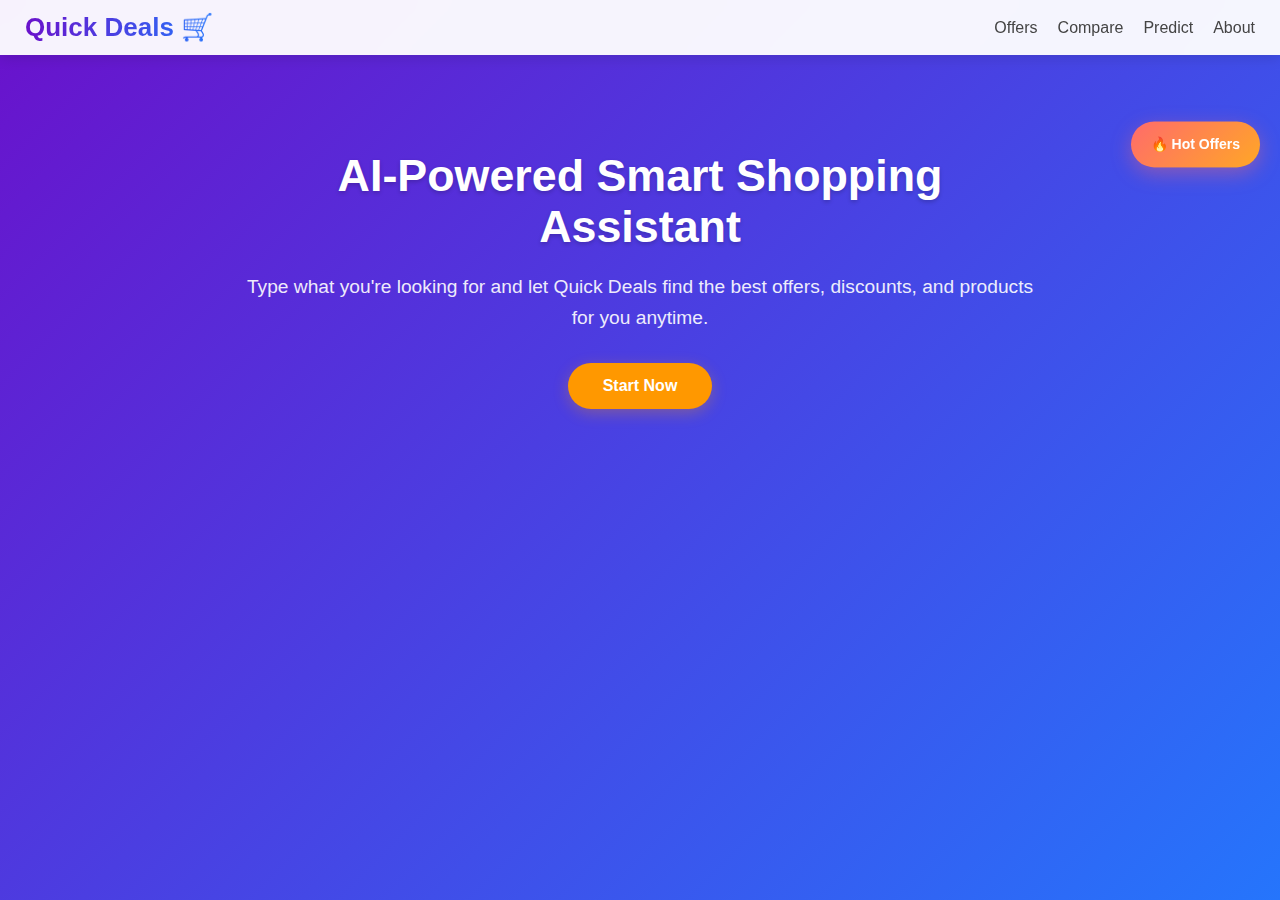
<file: templates/index.html>
<!DOCTYPE html>
<html lang="en">
<head>
<meta charset="UTF-8">
<meta name="viewport" content="width=device-width,initial-scale=1.0">
<title>Quick Deals – Smart Shopping Assistant</title>
<style>
  :root {
    --primary: #6a11cb;
    --secondary: #2575fc;
    --accent: #ff9800;
    --success: #4CAF50;
    --warning: #ff5722;
    --light-bg: #f8f9fa;
    --dark-text: #333;
    --light-text: #fff;
    --shadow: 0 4px 12px rgba(0, 0, 0, 0.1);
    --shadow-hover: 0 8px 25px rgba(0, 0, 0, 0.15);
    --transition: all 0.3s cubic-bezier(0.4, 0, 0.2, 1);
    --bounce: all 0.5s cubic-bezier(0.68, -0.55, 0.265, 1.55);
  }

  * {
    box-sizing: border-box;
  }

  body {
    background: linear-gradient(135deg, var(--primary), var(--secondary));
    font-family: 'Segoe UI', Tahoma, Geneva, Verdana, sans-serif;
    min-height: 100vh;
    margin: 0;
    display: flex;
    flex-direction: column;
    align-items: center;
    color: var(--dark-text);
    overflow-x: hidden;
  }

  .header {
    position: fixed;
    top: 0;
    left: 0;
    width: 100%;
    background: rgba(255, 255, 255, 0.95);
    backdrop-filter: blur(10px);
    padding: 12px 25px;
    display: flex;
    justify-content: space-between;
    align-items: center;
    box-shadow: var(--shadow);
    z-index: 1000;
    transition: var(--transition);
  }

  .header.small {
    padding: 8px 20px;
    box-shadow: 0 1px 4px rgba(0, 0, 0, 0.1);
  }

  .logo {
    font-size: 26px;
    font-weight: 700;
    background: linear-gradient(90deg, var(--primary), var(--secondary));
    -webkit-background-clip: text;
    background-clip: text;
    color: transparent;
    display: flex;
    align-items: center;
    gap: 8px;
    transition: var(--transition);
  }

  .header.small .logo {
    font-size: 22px;
  }

  .nav-links {
    display: flex;
    align-items: center;
  }

  .nav-links a {
    color: #444;
    text-decoration: none;
    margin-left: 20px;
    font-weight: 500;
    transition: var(--transition);
    position: relative;
    font-size: 16px;
  }

  .header.small .nav-links a {
    font-size: 14px;
    margin-left: 15px;
  }

  .nav-links a:hover {
    color: var(--primary);
  }

  .nav-links a::after {
    content: '';
    position: absolute;
    bottom: -5px;
    left: 0;
    width: 0;
    height: 2px;
    background: var(--primary);
    transition: var(--transition);
  }

  .nav-links a:hover::after {
    width: 100%;
  }

  /* Mobile Navigation */
  .mobile-nav {
    display: none;
    flex-direction: column;
    position: relative;
  }

  .hamburger {
    display: none;
    flex-direction: column;
    cursor: pointer;
    padding: 5px;
    gap: 3px;
  }

  .hamburger span {
    width: 25px;
    height: 3px;
    background: var(--primary);
    border-radius: 2px;
    transition: var(--transition);
  }

  .mobile-nav-slider {
    position: fixed;
    top: 0;
    right: -100%;
    width: 280px;
    height: 100vh;
    background: linear-gradient(135deg, #ff6b6b, #ffa726);
    box-shadow: -5px 0 25px rgba(0, 0, 0, 0.2);
    z-index: 2000;
    transition: var(--transition);
    padding: 80px 30px 30px;
    display: flex;
    flex-direction: column;
    gap: 15px;
  }

  .mobile-nav-slider.active {
    right: 0;
  }

  .mobile-nav-slider a {
    color: white;
    text-decoration: none;
    font-size: 18px;
    font-weight: 500;
    padding: 15px 20px;
    border-radius: 10px;
    transition: var(--transition);
    display: flex;
    align-items: center;
    gap: 12px;
    background: rgba(255, 255, 255, 0.1);
    backdrop-filter: blur(10px);
  }

  .mobile-nav-slider a:hover {
    background: rgba(255, 255, 255, 0.2);
    transform: translateX(-5px);
  }

  .mobile-nav-slider a i {
    font-size: 20px;
  }

  .close-slider {
    position: absolute;
    top: 20px;
    right: 20px;
    background: rgba(255, 255, 255, 0.2);
    border: none;
    color: white;
    width: 40px;
    height: 40px;
    border-radius: 50%;
    display: flex;
    align-items: center;
    justify-content: center;
    cursor: pointer;
    font-size: 20px;
    transition: var(--transition);
    z-index: 2001;
  }

  .close-slider:hover {
    background: rgba(255, 255, 255, 0.3);
    transform: rotate(90deg);
  }

  /* Offers Container - Fixed Positioning */
  .offers-container {
    position: fixed;
    top: 50%;
    right: 20px;
    transform: translateY(-50%);
    z-index: 1500;
    transition: var(--transition);
    display: flex;
    flex-direction: column;
    align-items: flex-end;
    gap: 15px;
  }

  .offers-container.hidden {
    opacity: 0;
    visibility: hidden;
    transform: translateY(-50%) translateX(20px);
  }

  .offer-trigger {
    background: linear-gradient(135deg, #ff6b6b, #ffa726);
    color: white;
    border: none;
    padding: 15px 20px;
    border-radius: 50px;
    cursor: pointer;
    font-weight: 600;
    box-shadow: 0 6px 20px rgba(255, 107, 107, 0.4);
    transition: var(--bounce);
    display: flex;
    align-items: center;
    gap: 8px;
    font-size: 14px;
    position: relative;
    z-index: 1501;
  }

  .offer-trigger:hover {
    transform: translateX(-5px) scale(1.05);
    box-shadow: 0 8px 25px rgba(255, 107, 107, 0.6);
  }

  .offer-trigger.hidden {
    opacity: 0;
    visibility: hidden;
    transform: translateX(20px);
  }

  .offers-panel {
    position: relative;
    width: 320px;
    background: rgba(255, 255, 255, 0.95);
    backdrop-filter: blur(20px);
    border-radius: 20px;
    box-shadow: 0 10px 30px rgba(0, 0, 0, 0.2);
    padding: 25px;
    opacity: 0;
    visibility: hidden;
    transform: translateX(20px);
    transition: var(--transition);
    border: 1px solid rgba(255, 255, 255, 0.3);
    margin-top: 10px;
    max-height: 70vh;
    overflow-y: auto;
    z-index: 1502;
  }

  .offers-panel.active {
    opacity: 1;
    visibility: visible;
    transform: translateX(0);
    animation: slideInOffers 0.5s ease;
  }

  @keyframes slideInOffers {
    from {
      opacity: 0;
      transform: translateX(50px);
    }

    to {
      opacity: 1;
      transform: translateX(0);
    }
  }

  .offers-header {
    display: flex;
    justify-content: space-between;
    align-items: center;
    margin-bottom: 20px;
    padding-bottom: 15px;
    border-bottom: 2px solid rgba(255, 107, 107, 0.2);
    position: relative;
    z-index: 1503;
  }

  .offers-header h3 {
    margin: 0;
    color: #ff6b6b;
    font-size: 1.4rem;
    font-weight: 700;
    background: linear-gradient(135deg, #ff6b6b, #ffa726);
    -webkit-background-clip: text;
    background-clip: text;
    color: transparent;
  }

  .close-offers {
    background: rgba(255, 255, 255, 0.95);
    border: none;
    font-size: 24px;
    color: #ff6b6b;
    cursor: pointer;
    transition: var(--transition);
    padding: 8px;
    width: 40px;
    height: 40px;
    border-radius: 50%;
    display: flex;
    align-items: center;
    justify-content: center;
    z-index: 1504;
    box-shadow: 0 2px 8px rgba(0, 0, 0, 0.15);
    position: relative;
  }

  .close-offers:hover {
    background: white;
    color: #ff0000;
    transform: rotate(90deg) scale(1.1);
    box-shadow: 0 4px 12px rgba(0, 0, 0, 0.2);
  }

  .offer-item {
    background: white;
    padding: 15px;
    border-radius: 12px;
    margin-bottom: 15px;
    box-shadow: 0 3px 10px rgba(0, 0, 0, 0.08);
    transition: var(--transition);
    border-left: 4px solid #ffa726;
    position: relative;
    overflow: hidden;
  }

  .offer-item::before {
    content: '';
    position: absolute;
    top: 0;
    left: -100%;
    width: 100%;
    height: 100%;
    background: linear-gradient(90deg, transparent, rgba(255, 167, 38, 0.1), transparent);
    transition: var(--transition);
  }

  .offer-item:hover::before {
    left: 100%;
  }

  .offer-item:hover {
    transform: translateY(-3px);
    box-shadow: 0 5px 15px rgba(0, 0, 0, 0.12);
  }

  .offer-item h4 {
    margin: 0 0 8px 0;
    color: var(--dark-text);
    font-size: 1.1rem;
    font-weight: 600;
  }

  .offer-item p {
    margin: 0;
    color: #666;
    font-size: 0.9rem;
    line-height: 1.4;
  }

  .offer-badge {
    background: linear-gradient(135deg, #ff6b6b, #ffa726);
    color: white;
    padding: 3px 8px;
    border-radius: 12px;
    font-size: 0.7rem;
    font-weight: 600;
    margin-left: 8px;
  }

  /* Intro Section */
  .intro {
    text-align: center;
    color: var(--light-text);
    margin: 120px 20px 40px;
    animation: fadeIn 1.2s ease-in-out;
    max-width: 800px;
    transition: var(--transition);
  }

  .intro.hidden {
    opacity: 0;
    transform: translateY(-20px);
    display: none;
  }

  .intro h1 {
    font-size: 2.8rem;
    margin-bottom: 20px;
    text-shadow: 0 2px 4px rgba(0, 0, 0, 0.2);
  }

  .intro p {
    font-size: 1.2rem;
    line-height: 1.6;
    margin-bottom: 30px;
    opacity: 0.9;
  }

  @keyframes fadeIn {
    from {
      opacity: 0;
      transform: translateY(-20px);
    }

    to {
      opacity: 1;
      transform: translateY(0);
    }
  }

  .cta-button {
    background: var(--accent);
    border: none;
    color: var(--light-text);
    padding: 14px 35px;
    border-radius: 30px;
    font-size: 16px;
    font-weight: 600;
    cursor: pointer;
    transition: var(--transition);
    box-shadow: 0 4px 15px rgba(255, 152, 0, 0.3);
    display: inline-flex;
    align-items: center;
    gap: 8px;
  }

  .cta-button:hover {
    background: #f57c00;
    transform: translateY(-3px);
    box-shadow: 0 6px 20px rgba(255, 152, 0, 0.4);
  }

  /* Chat Wrapper */
  .chat-wrapper {
    width: 100%;
    height: 100vh;
    background: linear-gradient(135deg, #667eea 0%, #764ba2 100%);
    padding: 80px 20px 20px;
    display: none;
    flex-direction: column;
    position: fixed;
    top: 0;
    left: 0;
    z-index: 999;
    animation: slideUpFull 0.8s ease;
  }

  @keyframes slideUpFull {
    from {
      opacity: 0;
      transform: translateY(100px);
    }

    to {
      opacity: 1;
      transform: translateY(0);
    }
  }

  .chat-container {
    max-width: 1400px;
    width: 100%;
    height: 100%;
    /* Fix: Was 120%, made it 100% to fit wrapper */
    margin: 0 auto;
    display: flex;
    flex-direction: column;
    background: white;
    border-radius: 20px;
    box-shadow: var(--shadow);
    overflow: hidden;
  }

  .chat-header {
    background: linear-gradient(135deg, var(--primary), var(--secondary));
    color: white;
    padding: 20px 30px;
    text-align: center;
  }

  .chat-header h2 {
    margin: 0;
    font-size: 1.5rem;
    font-weight: 600;
  }

  .chat-main {
    flex: 1;
    display: flex;
    overflow: hidden;
    max-width: 100%;
  }

  .chat-box {
    flex: 1;
    overflow-y: auto;
    padding: 25px;
    display: flex;
    flex-direction: column;
    background: #f8f9fa;
  }

  .bot-message,
  .user-message {
    border-radius: 18px;
    padding: 15px 20px;
    margin: 10px 0;
    max-width: 70%;
    line-height: 1.5;
    animation: fadeIn 0.5s ease;
    position: relative;
    font-size: 16px;
  }

  .bot-message {
    background: white;
    align-self: flex-start;
    border-bottom-left-radius: 5px;
    box-shadow: 0 2px 8px rgba(0, 0, 0, 0.1);
    border-left: 4px solid var(--primary);
  }

  .user-message {
    background: var(--primary);
    color: var(--light-text);
    align-self: flex-end;
    border-bottom-right-radius: 5px;
    box-shadow: 0 2px 8px rgba(106, 17, 203, 0.3);
  }

  /* Enhanced Products Container with Slide Comparison */
  .products-container {
    display: flex;
    flex-wrap: wrap;
    gap: 20px;
    margin: 20px 0;
    padding: 10px;
    position: relative;
  }

  .product-card {
    flex: 1 1 calc(33.33% - 20px);
    background: white;
    padding: 20px;
    border-radius: 15px;
    box-shadow: 0 4px 12px rgba(0, 0, 0, 0.1);
    transition: var(--transition);
    border: 1px solid #eee;
    min-width: 250px;
    position: relative;
    overflow: hidden;
    opacity: 0;
    transform: translateY(20px);
    animation: slideUpProduct 0.6s ease forwards;
  }

  .product-card:nth-child(1) {
    animation-delay: 0.1s;
  }

  .product-card:nth-child(2) {
    animation-delay: 0.2s;
  }

  .product-card:nth-child(3) {
    animation-delay: 0.3s;
  }

  @keyframes slideUpProduct {
    to {
      opacity: 1;
      transform: translateY(0);
    }
  }

  .product-card::before {
    content: '';
    position: absolute;
    top: 0;
    left: -100%;
    width: 100%;
    height: 100%;
    background: linear-gradient(90deg, transparent, rgba(106, 17, 203, 0.05), transparent);
    transition: var(--transition);
  }

  .product-card:hover::before {
    left: 100%;
  }

  .product-card:hover {
    transform: translateY(-5px);
    box-shadow: 0 8px 20px rgba(0, 0, 0, 0.15);
  }

  .product-card strong {
    color: var(--primary);
    font-size: 1.1rem;
    display: block;
    margin-bottom: 10px;
  }

  .product-feature {
    display: flex;
    justify-content: space-between;
    margin: 8px 0;
    padding: 5px 0;
    border-bottom: 1px solid #f0f0f0;
  }

  .feature-name {
    color: #666;
    font-size: 0.9rem;
  }

  .feature-value {
    color: var(--dark-text);
    font-weight: 600;
    font-size: 0.9rem;
  }

  /* Indian Rupee Price Styling */
  .price-inr {
    color: #2e7d32;
    font-weight: 700;
    font-size: 0.95rem;
  }

  .price-inr::before {
    content: "₹";
    margin-right: 2px;
  }

  .product-score {
    background: linear-gradient(135deg, var(--primary), var(--secondary));
    color: white;
    padding: 8px 12px;
    border-radius: 20px;
    font-size: 0.8rem;
    font-weight: 600;
    text-align: center;
    margin-top: 10px;
  }

  .predict-btn {
    display: block;
    margin: 25px auto 10px auto;
    background: var(--secondary);
    color: var(--light-text);
    border: none;
    padding: 14px 35px;
    border-radius: 25px;
    font-weight: 600;
    cursor: pointer;
    transition: var(--transition);
    box-shadow: 0 4px 15px rgba(37, 117, 252, 0.3);
    display: flex;
    align-items: center;
    gap: 10px;
    font-size: 16px;
  }

  .predict-btn:hover {
    background: var(--primary);
    transform: translateY(-2px);
    box-shadow: 0 6px 20px rgba(37, 117, 252, 0.4);
  }


  /* ---
  --- THIS IS THE UPDATED CHAT FORM SECTION ---
  --- Height has been reduced ---
  */

  .chat-form {
    display: flex;
    padding: 12px 15px;
    /* Reduced padding */
    background: white;
    border-top: 1px solid #eee;
    gap: 10px;
    /* Reduced gap */
    align-items: center;
    position: relative;
  }

  /* This container is needed for the label/icon positioning */
  .input-container {
    position: relative;
    flex: 1;
    display: flex;
  }

  #user-input {
    width: 100%;
    padding: 12px 50px 12px 25px;
    /* Reduced padding */
    border: 2px solid #e0e0e0;
    border-radius: 30px;
    /* Reduced radius */
    font-size: 15px;
    /* Reduced font size */
    transition: var(--bounce);
    background: linear-gradient(135deg, #f8f9fa, #ffffff);
    box-shadow:
      inset 0 2px 4px rgba(0, 0, 0, 0.05),
      0 2px 8px rgba(0, 0, 0, 0.05);
    outline: none;
    font-family: 'Segoe UI', Tahoma, Geneva, Verdana, sans-serif;
  }

  #user-input:focus {
    border-color: var(--primary);
    background: linear-gradient(135deg, #ffffff, #f8f9fa);
    box-shadow:
      inset 0 2px 8px rgba(106, 17, 203, 0.1),
      0 4px 20px rgba(106, 17, 203, 0.15);
    transform: translateY(-2px);
    padding-left: 30px;
  }

  #user-input::placeholder {
    color: #9e9e9e;
    transition: var(--transition);
  }

  #user-input:focus::placeholder {
    color: #bdbdbd;
    transform: translateX(5px);
  }

  .input-icon {
    position: absolute;
    right: 20px;
    top: 50%;
    transform: translateY(-50%);
    color: #9e9e9e;
    transition: var(--transition);
    pointer-events: none;
  }

  #user-input:focus~.input-icon {
    color: var(--primary);
    transform: translateY(-50%) scale(1.1);
  }

  .input-label {
    position: absolute;
    left: 25px;
    top: 50%;
    transform: translateY(-50%);
    color: #9e9e9e;
    font-size: 15px;
    /* Reduced font size */
    pointer-events: none;
    transition: var(--bounce);
    background: white;
    padding: 0 8px;
  }

  #user-input:focus~.input-label,
  #user-input:not(:placeholder-shown)~.input-label {
    top: 0;
    font-size: 12px;
    color: var(--primary);
    font-weight: 600;
    transform: translateY(-50%);
  }

  .send-button {
    background: linear-gradient(135deg, var(--secondary), var(--primary));
    color: var(--light-text);
    border: none;
    padding: 12px 22px;
    /* Reduced padding */
    border-radius: 30px;
    /* Reduced radius */
    font-weight: 600;
    cursor: pointer;
    transition: var(--bounce);
    display: flex;
    align-items: center;
    gap: 8px;
    font-size: 15px;
    /* Reduced font size */
    box-shadow:
      0 4px 15px rgba(37, 117, 252, 0.3),
      inset 0 1px 0 rgba(255, 255, 255, 0.2);
    position: relative;
    overflow: hidden;
  }

  .send-button::before {
    content: '';
    position: absolute;
    top: 0;
    left: -100%;
    width: 100%;
    height: 100%;
    background: linear-gradient(90deg, transparent, rgba(255, 255, 255, 0.2), transparent);
    transition: var(--transition);
  }

  .send-button:hover::before {
    left: 100%;
  }

  .send-button:hover {
    transform: translateY(-3px) scale(1.05);
    box-shadow:
      0 8px 25px rgba(37, 117, 252, 0.4),
      inset 0 1px 0 rgba(255, 255, 255, 0.2);
  }

  .send-button:active {
    transform: translateY(-1px) scale(1.02);
    transition: all 0.1s ease;
  }

  .send-button .send-text {
    display: block;
    transition: var(--transition);
  }

  .send-button .send-icon {
    font-size: 1.3rem;
    display: block;
    transition: var(--transition);
  }

  .send-button:hover .send-icon {
    transform: translateX(3px) scale(1.1);
  }

  .send-button:disabled {
    opacity: 0.6;
    transform: none;
    cursor: not-allowed;
    box-shadow: 0 2px 8px rgba(0, 0, 0, 0.1);
  }

  .send-button:disabled:hover {
    transform: none;
    box-shadow: 0 2px 8px rgba(0, 0, 0, 0.1);
  }

  /* Loading animation */
  .send-button.loading {
    pointer-events: none;
  }

  .send-button.loading .send-text {
    opacity: 0;
  }

  .send-button.loading::after {
    content: '';
    position: absolute;
    width: 20px;
    height: 20px;
    border: 2px solid transparent;
    border-top: 2px solid white;
    border-radius: 50%;
    animation: spin 1s linear infinite;
  }

  @keyframes spin {
    0% {
      transform: rotate(0deg);
    }

    100% {
      transform: rotate(360deg);
    }
  }

  /* Micro-interactions */
  @keyframes pulse {
    0% {
      box-shadow: 0 0 0 0 rgba(37, 117, 252, 0.4);
    }

    70% {
      box-shadow: 0 0 0 10px rgba(37, 117, 252, 0);
    }

    100% {
      box-shadow: 0 0 0 0 rgba(37, 117, 252, 0);
    }
  }

  .send-button.pulse {
    animation: pulse 2s infinite;
  }

  .send-button.success {
    background: linear-gradient(135deg, var(--success), #45a049);
    box-shadow: 0 4px 15px rgba(76, 175, 80, 0.3);
  }

  .send-button.success .send-icon {
    transform: scale(1.2);
  }

  /* --- END OF UPDATED CHAT FORM SECTION --- */


  /* Price Prediction Button */
  .predict-button {
    display: block;
    width: 100%;
    padding: 12px;
    font-size: 1rem;
    font-weight: 600;
    color: var(--light-text);
    background: linear-gradient(135deg, var(--accent), var(--warning));
    border: none;
    border-radius: 8px;
    margin-top: 20px;
    cursor: pointer;
    transition: var(--transition);
  }

  .predict-button:hover {
    transform: translateY(-2px);
    box-shadow: var(--shadow-hover);
  }

  .predict-button:disabled {
    background: #999;
    cursor: not-allowed;
    opacity: 0.7;
  }

  .loading {
    opacity: 0.7;
    pointer-events: none;
  }

  .close-chat {
    position: absolute;
    top: 25px;
    right: 25px;
    background: rgba(255, 255, 255, 0.2);
    border: none;
    color: white;
    width: 40px;
    height: 40px;
    border-radius: 50%;
    display: flex;
    align-items: center;
    justify-content: center;
    cursor: pointer;
    transition: var(--transition);
    font-size: 20px;
    z-index: 1001;
  }

  .close-chat:hover {
    background: rgba(255, 255, 255, 0.3);
    transform: rotate(90deg);
  }

  /* Scrollbar styling */
  .chat-box::-webkit-scrollbar {
    width: 8px;
  }

  .chat-box::-webkit-scrollbar-track {
    background: #f1f1f1;
    border-radius: 10px;
  }

  .chat-box::-webkit-scrollbar-thumb {
    background: var(--primary);
    border-radius: 10px;
  }

  .chat-box::-webkit-scrollbar-thumb:hover {
    background: var(--secondary);
  }

  .offers-panel::-webkit-scrollbar {
    width: 6px;
  }

  .offers-panel::-webkit-scrollbar-track {
    background: #f1f1f1;
    border-radius: 10px;
  }

  .offers-panel::-webkit-scrollbar-thumb {
    background: var(--primary);
    border-radius: 10px;
  }

  /* Indian Currency Formatting in Offers */
  .offer-price {
    color: #2e7d32;
    font-weight: 700;
    margin-top: 5px;
  }

  .offer-price::before {
    content: "₹";
    margin-right: 2px;
  }

  /* Responsive adjustments */
  @media (max-width: 768px) {
    .nav-links {
      display: none;
    }

    .mobile-nav {
      display: flex;
    }

    .hamburger {
      display: flex;
    }

    .intro h1 {
      font-size: 2.2rem;
    }

    .intro p {
      font-size: 1rem;
    }

    .product-card {
      flex: 1 1 100%;
    }

    .header {
      padding: 10px 15px;
    }

    .chat-wrapper {
      padding: 70px 10px 10px;
    }

    .chat-container {
      border-radius: 15px;
    }

    .bot-message,
    .user-message {
      max-width: 85%;
      font-size: 14px;
      padding: 12px 16px;
    }
    
    /* Reduced height for form on mobile */
    .chat-form {
      padding: 10px 10px;
      gap: 8px;
    }

    #user-input {
      padding: 10px 45px 10px 20px; /* Reduced padding */
      font-size: 14px;
    }

    .send-button {
      padding: 10px 12px; /* Reduced padding */
      font-size: 14px;
    }
    
    .send-button .send-text {
      display: none; /* Hide text on mobile, show icon */
    }

    .input-label {
      left: 20px;
      font-size: 14px;
    }

    #user-input:focus~.input-label,
    #user-input:not(:placeholder-shown)~.input-label {
      font-size: 11px;
    }

    .offers-container {
      right: 10px;
    }

    .offers-panel {
      width: 280px;
      max-height: 60vh;
    }

    .offer-trigger {
      padding: 12px 16px;
      font-size: 12px;
    }
  }
</style>
</head>
<body>
  <!-- Offers Container -->
  <div class="offers-container" id="offersContainer">
    <button class="offer-trigger" id="offerTrigger" onclick="toggleOffers()">
      🔥 Hot Offers
    </button>
    <div class="offers-panel" id="offersPanel">
      <div class="offers-header">
        <h3>Latest Offers 🎁</h3>
        <button class="close-offers" onclick="closeOffers()">×</button>
      </div>
      <div class="offers-content">
        <div class="offer-item">
          <h4>Smartphones <span class="offer-badge">60% OFF</span></h4>
          <p>Flagship phones with massive discounts. Limited time offer!</p>
        </div>
        <div class="offer-item">
          <h4>Laptops <span class="offer-badge">45% OFF</span></h4>
          <p>Gaming & Business laptops at unbelievable prices</p>
        </div>
        <div class="offer-item">
          <h4>Headphones <span class="offer-badge">70% OFF</span></h4>
          <p>Premium audio with noise cancellation features</p>
        </div>
        <div class="offer-item">
          <h4>Electronics <span class="offer-badge">55% OFF</span></h4>
          <p>All electronic gadgets with extended warranty</p>
        </div>
      </div>
    </div>
  </div>

  <!-- Header -->
  <div class="header" id="header">
    <div class="logo">Quick Deals 🛒 </div>
    <div class="nav-links">
      <a href="#">Offers</a>
      <a href="#">Compare</a>
      <a href="#">Predict</a>
      <a href="#">About</a>
    </div>
    <div class="mobile-nav">
      <div class="hamburger" onclick="toggleMobileNav()">
        <span></span>
        <span></span>
        <span></span>
      </div>
      <div class="mobile-nav-slider" id="mobileNavSlider">
        <button class="close-slider" onclick="toggleMobileNav()">×</button>
        <a href="#"><span>🎁</span> Offers</a>
        <a href="#"><span>⚖️</span> Compare</a>
        <a href="#"><span>🔮</span> Predict</a>
        <a href="#"><span>ℹ️</span> About</a>
      </div>
    </div>
  </div>

  <!-- Intro Section -->
  <div class="intro" id="intro">
    <h1>AI-Powered Smart Shopping Assistant</h1>
    <p>Type what you're looking for and let Quick Deals find the best offers, discounts, and products for you anytime.</p>
    <button class="cta-button" onclick="showChat()">Start Now</button>
  </div>

  <!-- Chat Wrapper -->
  <div class="chat-wrapper" id="chat">
    <button class="close-chat" onclick="hideChat()">✕</button>
    <div class="chat-container">
    
      <div class="chat-main">
        <div id="chat-box" class="chat-box">
          <div class="bot-message">👋 Hi there! What product are you looking for today? Phone, Laptop or Headphones?</div>
        </div>
      </div>
      <form id="chat-form" class="chat-form">
        <div class="input-container">
          <input type="text" id="user-input" placeholder=" " autocomplete="off">
          <span class="input-label">Type your message...</span>
          <div class="input-icon">💬</div>
        </div>
        <button type="submit" class="send-button">
          <span class="send-text">Send</span>
          <span class="send-icon">🚀</span>
        </button>
      </form>
    </div>
  </div>
<script>
  // --- PART 1: UI FUNCTIONS (from your file) ---

  // Mobile Navigation
  function toggleMobileNav() {
    const slider = document.getElementById('mobileNavSlider');
    slider.classList.toggle('active');
  }

  // Offers Panel
  function toggleOffers() {
    const panel = document.getElementById('offersPanel');
    const trigger = document.getElementById('offerTrigger');

    if (panel.classList.contains('active')) {
      panel.classList.remove('active');
      trigger.classList.remove('hidden');
    } else {
      panel.classList.add('active');
      trigger.classList.add('hidden');
    }
  }

  function closeOffers() {
    const panel = document.getElementById('offersPanel');
    const trigger = document.getElementById('offerTrigger');

    panel.classList.remove('active');
    trigger.classList.remove('hidden');
  }

  // Auto-show offers on page load
  document.addEventListener('DOMContentLoaded', function() {
    // Show offers panel automatically after 2 seconds
    setTimeout(() => {
      const panel = document.getElementById('offersPanel');
      const trigger = document.getElementById('offerTrigger');

      panel.classList.add('active');
      trigger.classList.add('hidden');

      // Auto-hide after 8 seconds
      setTimeout(() => {
        panel.classList.remove('active');
        trigger.classList.remove('hidden');
      }, 8000);
    }, 2000);
  });

  // Close offers when clicking outside
  document.addEventListener('click', function(event) {
    const panel = document.getElementById('offersPanel');
    const trigger = document.getElementById('offerTrigger');
    const container = document.getElementById('offersContainer');

    // Check if the click is outside the offers container
    if (container && !container.contains(event.target)) {
      panel.classList.remove('active');
      trigger.classList.remove('hidden');
    }
  });

  // Chat Visibility Functions
  function showChat() {
    const chatWrapper = document.getElementById('chat');
    const intro = document.getElementById('intro');
    const header = document.getElementById('header');
    const offersContainer = document.getElementById('offersContainer');

    // Hide intro section with animation
    intro.classList.add('hidden');

    // Hide offers container
    offersContainer.classList.add('hidden');

    // Make header smaller
    header.classList.add('small');

    // Show full-screen chat
    chatWrapper.style.display = 'flex';

    // Focus on input field with slight delay for smooth animation
    setTimeout(() => {
      document.getElementById('user-input').focus();
    }, 500);
  }

  function hideChat() {
    const chatWrapper = document.getElementById('chat');
    const intro = document.getElementById('intro');
    const header = document.getElementById('header');
    const offersContainer = document.getElementById('offersContainer');

    // Hide chat
    chatWrapper.style.display = 'none';

    // Show intro section
    intro.classList.remove('hidden');

    // Show offers container
    offersContainer.classList.remove('hidden');

    // Restore header size
    header.classList.remove('small');

    // Scroll to top
    window.scrollTo({
      top: 0,
      behavior: 'smooth'
    });
  }

  // --- PART 2: CHATBOT LOGIC (The correct, merged version) ---

  // Get all chat elements
  const chatBox = document.getElementById('chat-box');
  const chatForm = document.getElementById('chat-form');
  const userInput = document.getElementById('user-input');
  const sendButton = document.querySelector('.send-button'); // Use querySelector for class

  /**
   * (FIXED) Helper functions to format currency
   */
  function formatINR(number) {
    // This is the clean way to format INR
    return new Intl.NumberFormat('en-IN', {
      style: 'currency',
      currency: 'INR',
      maximumFractionDigits: 0
    }).format(number);
  }

  function convertToINR(priceStr) {
    // This function just cleans the string (e.g., "₹79,999" -> 79999)
    // It does NOT multiply by 87.
    if (typeof priceStr === 'number') return priceStr;
    return Number(String(priceStr).replace(/[^\d.]/g, ''));
  }

  /**
   * Main function to handle form submission
   */
  chatForm.addEventListener('submit', async function(e) {
    e.preventDefault();
    const message = userInput.value.trim();
    if (!message) return;

    // Add user's message to chat
    addMessage('user', message);
    userInput.value = '';
    sendButton.classList.add('pulse');
    addTypingIndicator();

    try {
      // Send message to the FastAPI backend
      const response = await fetch('/chat', {
        method: 'POST',
        headers: {
          'Content-Type': 'application/json'
        },
        body: JSON.stringify({
          message: message
        })
      });

      if (!response.ok) {
        throw new Error(`HTTP error! status: ${response.status}`);
      }

      const data = await response.json();

      removeTypingIndicator();
      addMessage('bot', data.bot); // Add the bot's text response

      // Check if the server sent back product data
      if (data.products && data.products.length > 0) {
        // 1. Call the function to render the main product comparison
        renderProductComparison(data);

     
      }

    } catch (error) {
      removeTypingIndicator();
      console.error("Error fetching chat response:", error);
      addMessage('bot', '❌ Sorry, I hit an error. Please try again.');
    }
  });

  /**
   * Generic function to add a message to the chat box
   */
  function addMessage(sender, text) {
    const messageDiv = document.createElement('div');
    messageDiv.className = `${sender}-message`;
    // Basic markdown for bot messages (bold)
    if (sender === 'bot') {
      text = text.replace(/\*\*(.*?)\*\*/g, '<strong>$1</strong>');
    }
    messageDiv.innerHTML = text;
    chatBox.appendChild(messageDiv);
    chatBox.scrollTop = chatBox.scrollHeight;
  }

  /**
   * Adds the "..." typing indicator
   */
  function addTypingIndicator() {
    if (document.getElementById('typing-indicator')) return;
    const typingDiv = document.createElement('div');
    typingDiv.className = 'bot-message';
    typingDiv.id = 'typing-indicator';
    typingDiv.innerHTML = '<div class="typing-dot"></div><div class="typing-dot"></div><div class="typing-dot"></div>';
    chatBox.appendChild(typingDiv);
    chatBox.scrollTop = chatBox.scrollHeight;
  }

  /**
   * Removes the "..." typing indicator
   */
  function removeTypingIndicator() {
    const indicator = document.getElementById('typing-indicator');
    if (indicator) {
      indicator.remove();
    }
  }

  /**
   * Renders the main product image, description,
   * and side-by-side comparison cards.
   */
  function renderProductComparison(data) {
    const chatBox = document.getElementById('chat-box');

    // 1. Create the main message container
    const container = document.createElement('div');
    container.className = 'bot-message'; // Use your existing class

    // 2. Add the Product Image and Description
    let headerHtml = '';
    if (data.image) {
      headerHtml += `<img src="${data.image}" alt="Product" style="width: 100%; max-width: 200px; border-radius: 10px; margin-bottom: 15px; display: block; margin-left: auto; margin-right: auto;">`;
    }
    if (data.description) {
      headerHtml += `<p style="margin-bottom: 20px; text-align: center; line-height: 1.5;">${data.description}</p>`;
    }

    // 3. Create the HTML for each of the 3 product cards
    let productsHtml = data.products.map(p => {
      // Build the list of specifications from the 'specs' object
      let specsHtml = `
        <div class="product-feature">
          <span class="feature-name">RAM</span>
          <span class="feature-value">${p.specs.RAM || 'N/A'}</span>
        </div>
        <div class="product-feature">
          <span class="feature-name">Storage</span>
          <span class="feature-value">${p.specs.Storage || 'N/A'}</span>
        </div>
        <div class="product-feature">
          <span class="feature-name">Color</span>
          <span class="feature-value">${p.specs.Color || 'N/A'}</span>
        </div>
        <div class="product-feature">
          <span class="feature-name">Warranty</span>
          <span class="feature-value">${p.specs.Warranty || 'N/A'}</span>
        </div>
        <div class="product-feature">
          <span class="feature-name">Replaceable</span>
          <span class="feature-value">${p.specs.Replaceable || 'N/A'}</span>
        </div>
        <div class="product-feature">
          <span class="feature-name">Rating</span>
          <span class="feature-value">${p.rating} ★</span>
        </div>
        <div class="product-feature">
          <span class="feature-name">Trusted Seller</span>
          <span class="feature-value">${p.is_trusted ? '✅ Yes' : '❌ No'}</span>
        </div>
      `;

      // Assemble the final card using your .product-card class
      return `
        <div class="product-card">
          <strong>${p.platform}</strong>
          <div class="product-feature">
            <span class="feature-name">Price</span>
            <span class="feature-value price-inr">${p.price.replace(/[₹,]/g, '')}</span>
          </div>
          ${specsHtml}
          <div class="product-score">
            Our Score: ${p.score}
          </div>
        </div>
      `;
    }).join('');

    // 4. Combine all the HTML and add it to the chat box

    const productsJsonString = JSON.stringify(data.products).replace(/'/g, "\\'");
  
    container.innerHTML = `
      ${headerHtml}
      <div class="products-container">
        ${productsHtml}
      </div>
      
      <button class="predict-button" onclick='handlePricePrediction(this, ${productsJsonString})'>
        🔮 Predict Price Drop
      </button>
    `;
    chatBox.appendChild(container);
    chatBox.scrollTop = chatBox.scrollHeight;
  }

  /**
   * (FIXED) Shows the price prediction message
   */
  function showPricePrediction(products) {
    const botDiv = document.createElement("div");
    botDiv.className = "bot-message";
    botDiv.innerHTML = "Analyzing historical prices for lowest price prediction ...";
    chatBox.appendChild(botDiv);

    setTimeout(() => {
      const results = products.map(p => {
        const baseINR = convertToINR(p.price); 
        const lowestNum = (baseINR * (Math.random() * 0.15 + 0.8));
        const lowest = formatINR(lowestNum); // Uses the correct Intl.NumberFormat

        return `<li>${p.name}: expected drop to ${lowest}</li>`;
        // --- END OF BUG FIX ---

      }).join("");
      const resDiv = document.createElement("div");
      resDiv.className = "bot-message";
      resDiv.innerHTML = `📉 Predicted Lowest Prices:<ul>${results}</ul>`;
      chatBox.appendChild(resDiv);
      chatBox.scrollTop = chatBox.scrollHeight;
    }, 1500);
  }

  /**
   * Enhanced input interactions (from your file)
   */
  userInput.addEventListener('focus', function() {
    sendButton.classList.remove('pulse');
  });

  userInput.addEventListener('input', function() {
    if (this.value.trim()) {
      sendButton.classList.remove('pulse');
    } else {
      sendButton.classList.add('pulse');
    }
  });

  // Allow Enter key to submit form
  userInput.addEventListener('keypress', function(e) {
    if (e.key === 'Enter') {
      // Prevent default to avoid line break in input
      e.preventDefault(); 
      chatForm.dispatchEvent(new Event('submit'));
    }
  });
</script>
</body>
</html>
</file>
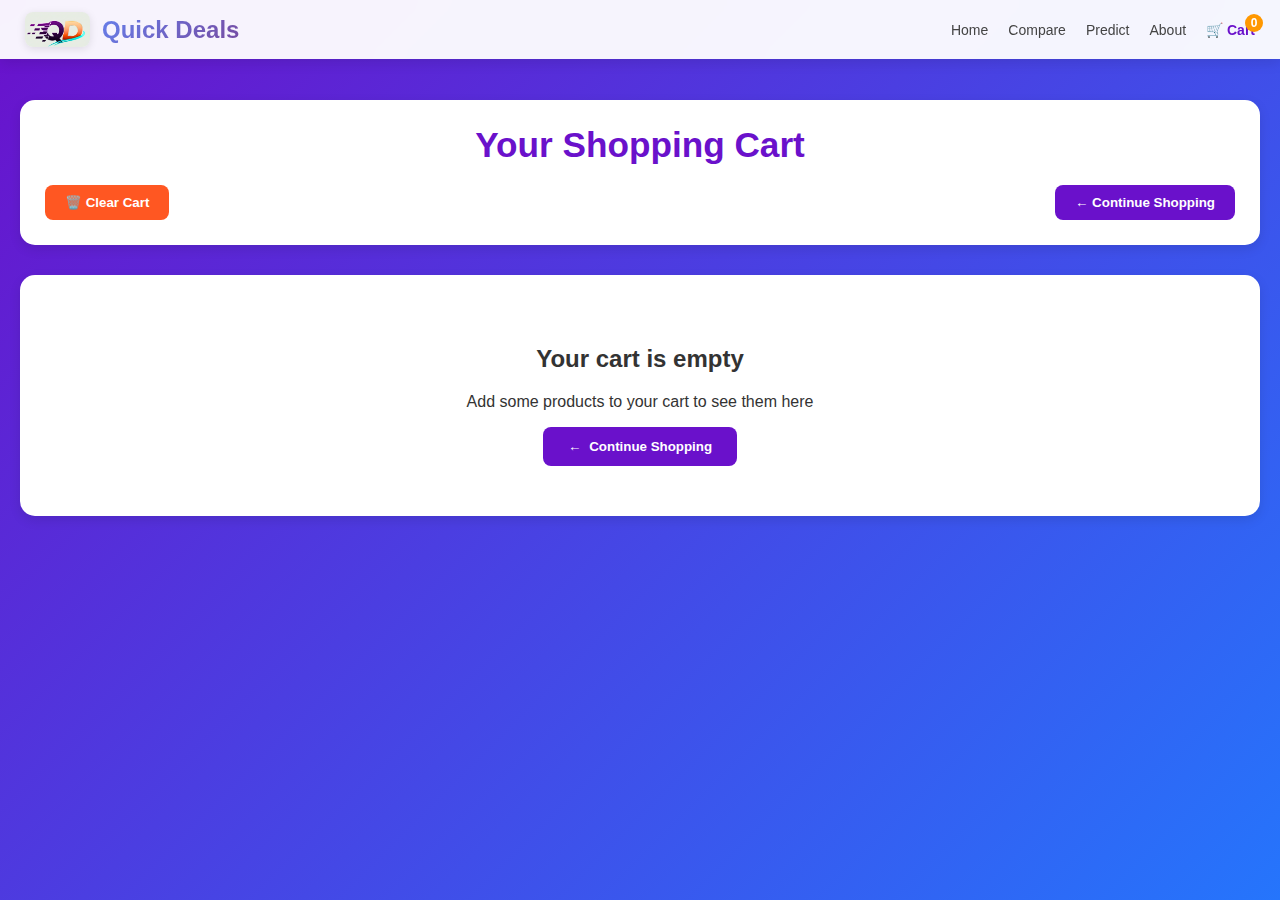
<file: templates/cart.html>
<!DOCTYPE html>
<html lang="en">
  <head>
    <!-- Favicon configuration -->
    <link rel="icon" type="image/png" href="/static/image/system_logo.png">
    <link rel="shortcut icon" type="image/png" href="/static/image/system_logo.png">
    <link rel="icon" type="image/x-icon" href="/static/image/system_logo.png">
    <link rel="apple-touch-icon" href="/static/image/system_logo.png">
    <!-- Cache busting query parameter -->
    <link rel="icon" type="image/png" href="/static/image/system_logo.png?v=2">
    <meta charset="UTF-8" />
    <meta name="viewport" content="width=device-width, initial-scale=1.0" />
    <title>Quick Deals – Shopping Cart</title>
    <style>
      :root {
        --primary: #6a11cb;
        --secondary: #2575fc;
        --accent: #ff9800;
        --success: #4caf50;
        --warning: #ff5722;
        --light-bg: #f8f9fa;
        --dark-text: #333;
        --light-text: #fff;
        --shadow: 0 4px 12px rgba(0, 0, 0, 0.1);
        --shadow-hover: 0 8px 25px rgba(0, 0, 0, 0.15);
        --transition: all 0.3s cubic-bezier(0.4, 0, 0.2, 1);
        --bounce: all 0.5s cubic-bezier(0.68, -0.55, 0.265, 1.55);
      }

      * {
        box-sizing: border-box;
      }

      body {
        background: linear-gradient(135deg, var(--primary), var(--secondary));
        font-family: "Segoe UI", Tahoma, Geneva, Verdana, sans-serif;
        min-height: 100vh;
        margin: 0;
        display: flex;
        flex-direction: column;
        align-items: center;
        color: var(--dark-text);
        overflow-x: hidden;
      }

      /* Header Styles - Same as index.html */
      .header {
        position: fixed;
        top: 0;
        left: 0;
        width: 100%;
        background: rgba(255, 255, 255, 0.95);
        backdrop-filter: blur(10px);
        padding: 12px 25px;
        display: flex;
        justify-content: space-between;
        align-items: center;
        box-shadow: var(--shadow);
        z-index: 1000;
        transition: var(--transition);
      }

  .logo {
 display: flex;
        align-items: center;
        gap: 12px;
      }

          .logo-img {
        width: 65px;
        height: 35px;
        border-radius: 8px;
        box-shadow: 0 2px 8px rgba(0,0,0,0.1);
      }

      .logo-text {
        font-size: 24px;
        font-weight: 700;
        background: linear-gradient(135deg, #667eea, #764ba2);
        -webkit-background-clip: text;
        -webkit-text-fill-color: transparent;
        background-clip: text;
      }

      .nav-links {
        display: flex;
        align-items: center;
      }

      .nav-links a {
        color: #444;
        text-decoration: none;
        margin-left: 20px;
        font-weight: 500;
        transition: var(--transition);
        position: relative;
        font-size: 14px;
        display: flex;
        align-items: center;
        gap: 5px;
      }

      .nav-links a:hover {
        color: var(--primary);
      }

      .nav-links a::after {
        content: "";
        position: absolute;
        bottom: -5px;
        left: 0;
        width: 0;
        height: 2px;
        background: var(--primary);
        transition: var(--transition);
      }

      .nav-links a:hover::after {
        width: 100%;
      }

      .cart-count {
        background: var(--accent);
        color: white;
        border-radius: 50%;
        width: 18px;
        height: 18px;
        font-size: 12px;
        display: flex;
        align-items: center;
        justify-content: center;
        position: absolute;
        top: -8px;
        right: -8px;
      }

      /* Mobile Navigation */
      .mobile-nav {
        display: none;
        flex-direction: column;
        position: relative;
      }

      .hamburger {
        display: none;
        flex-direction: column;
        cursor: pointer;
        padding: 5px;
        gap: 3px;
      }

      .hamburger span {
        width: 25px;
        height: 3px;
        background: var(--primary);
        border-radius: 2px;
        transition: var(--transition);
      }

      .mobile-nav-slider {
        position: fixed;
        top: 0;
        right: -100%;
        width: 280px;
        height: 100vh;
        background: linear-gradient(135deg, #ff6b6b, #ffa726);
        box-shadow: -5px 0 25px rgba(0, 0, 0, 0.2);
        z-index: 2000;
        transition: var(--transition);
        padding: 80px 30px 30px;
        display: flex;
        flex-direction: column;
        gap: 15px;
      }

      .mobile-nav-slider.active {
        right: 0;
      }

      .mobile-nav-slider a {
        color: white;
        text-decoration: none;
        font-size: 18px;
        font-weight: 500;
        padding: 15px 20px;
        border-radius: 10px;
        transition: var(--transition);
        display: flex;
        align-items: center;
        gap: 12px;
        background: rgba(255, 255, 255, 0.1);
        backdrop-filter: blur(10px);
      }

      .mobile-nav-slider a:hover {
        background: rgba(255, 255, 255, 0.2);
        transform: translateX(-5px);
      }

      .close-slider {
        position: absolute;
        top: 20px;
        right: 20px;
        background: rgba(255, 255, 255, 0.2);
        border: none;
        color: white;
        width: 40px;
        height: 40px;
        border-radius: 50%;
        display: flex;
        align-items: center;
        justify-content: center;
        cursor: pointer;
        font-size: 20px;
        transition: var(--transition);
      }

      /* Cart Page Styles */
      .cart-page {
        width: 100%;
        max-width: 1400px;
        margin: 100px auto 40px;
        padding: 0 20px;
      }

      .cart-header {
        background: white;
        padding: 25px;
        border-radius: 15px;
        box-shadow: var(--shadow);
        margin-bottom: 30px;
        text-align: center;
      }

      .cart-header h1 {
        margin: 0;
        color: var(--primary);
        font-size: 2.2rem;
      }

      .cart-actions {
        display: flex;
        justify-content: space-between;
        margin-top: 20px;
        gap: 15px;
      }

      .clear-cart-btn {
        background: var(--warning);
        color: white;
        border: none;
        padding: 10px 20px;
        border-radius: 8px;
        font-weight: 600;
        cursor: pointer;
        transition: var(--transition);
        display: flex;
        align-items: center;
        gap: 8px;
      }

      .clear-cart-btn:hover {
        background: #e64a19;
      }

      .back-to-shopping-btn {
        background: var(--primary);
        color: white;
        border: none;
        padding: 10px 20px;
        border-radius: 8px;
        font-weight: 600;
        cursor: pointer;
        transition: var(--transition);
        display: flex;
        align-items: center;
        gap: 8px;
      }

      .back-to-shopping-btn:hover {
        background: var(--secondary);
      }

      .cart-items {
        display: flex;
        flex-direction: column;
        gap: 20px;
      }

      .cart-item {
        background: white;
        padding: 20px;
        border-radius: 15px;
        box-shadow: var(--shadow);
        display: flex;
        align-items: center;
        gap: 20px;
        transition: var(--transition);
        position: relative;
      }

      .cart-item:hover {
        transform: translateY(-3px);
        box-shadow: var(--shadow-hover);
      }

      .cart-item-image {
        width: 120px;
        height: 120px;
        object-fit: cover;
        border-radius: 10px;
      }

      .cart-item-details {
        flex: 1;
      }

      .cart-item-details h3 {
        margin: 0 0 10px 0;
        color: var(--dark-text);
      }

      .cart-item-platform {
        color: var(--primary);
        font-weight: 600;
        margin-bottom: 10px;
      }

      .cart-item-price {
        color: var(--success);
        font-weight: 700;
        font-size: 1.2rem;
        margin: 10px 0;
      }

      .cart-item-price::before {
        content: "₹";
      }

      .cart-item-specs {
        display: grid;
        grid-template-columns: repeat(auto-fill, minmax(150px, 1fr));
        gap: 10px;
        margin: 15px 0;
      }

      .cart-item-spec {
        display: flex;
        justify-content: space-between;
        padding: 5px 0;
        border-bottom: 1px solid #f0f0f0;
      }

      .spec-name {
        color: #666;
        font-size: 0.9rem;
      }

      .spec-value {
        color: var(--dark-text);
        font-weight: 600;
        font-size: 0.9rem;
      }

      .cart-item-quantity {
        display: flex;
        align-items: center;
        gap: 10px;
        margin: 10px 0;
      }

      .quantity-btn {
        background: var(--light-bg);
        border: none;
        width: 30px;
        height: 30px;
        border-radius: 50%;
        display: flex;
        align-items: center;
        justify-content: center;
        cursor: pointer;
        transition: var(--transition);
      }

      .quantity-btn:hover {
        background: var(--primary);
        color: white;
      }

      .cart-item-actions {
        display: flex;
        gap: 10px;
        flex-direction: column;
      }

      .remove-from-cart {
        background: var(--warning);
        color: white;
        border: none;
        padding: 8px 15px;
        border-radius: 6px;
        cursor: pointer;
        transition: var(--transition);
      }

      .remove-from-cart:hover {
        background: #e64a19;
      }

      .buy-now-btn {
        background: linear-gradient(135deg, var(--primary), var(--secondary));
        color: white;
        border: none;
        padding: 10px 15px;
        border-radius: 6px;
        font-weight: 600;
        cursor: pointer;
        transition: var(--transition);
        display: flex;
        align-items: center;
        justify-content: center;
        gap: 5px;
      }

      .buy-now-btn:hover {
        transform: translateY(-2px);
        box-shadow: 0 4px 12px rgba(37, 117, 252, 0.3);
      }

      .cart-total {
        background: white;
        padding: 25px;
        border-radius: 15px;
        box-shadow: var(--shadow);
        margin-top: 30px;
        text-align: center;
      }

      .cart-total h2 {
        margin: 0 0 15px 0;
        color: var(--dark-text);
      }

      .total-amount {
        font-size: 2rem;
        font-weight: 700;
        color: var(--success);
        margin-bottom: 20px;
      }

      .total-amount::before {
        content: "₹";
      }

      .checkout-btn {
        background: var(--primary);
        color: white;
        border: none;
        padding: 15px 30px;
        border-radius: 8px;
        font-size: 1.1rem;
        font-weight: 600;
        cursor: pointer;
        transition: var(--transition);
        width: 100%;
        max-width: 300px;
      }

      .checkout-btn:hover {
        background: var(--secondary);
        transform: translateY(-3px);
        box-shadow: 0 6px 20px rgba(37, 117, 252, 0.4);
      }

      .empty-cart {
        text-align: center;
        padding: 50px 20px;
        background: white;
        border-radius: 15px;
        box-shadow: var(--shadow);
      }

      .empty-cart h2 {
        color: var(--dark-text);
        margin-bottom: 20px;
      }

      .back-to-shopping {
        background: var(--primary);
        color: white;
        border: none;
        padding: 12px 25px;
        border-radius: 8px;
        font-weight: 600;
        cursor: pointer;
        transition: var(--transition);
        display: inline-flex;
        align-items: center;
        gap: 8px;
      }

      .back-to-shopping:hover {
        background: var(--secondary);
        transform: translateY(-2px);
      }

      /* Payment Modal */
      .payment-modal {
        position: fixed;
        top: 0;
        left: 0;
        width: 100%;
        height: 100%;
        background: rgba(0, 0, 0, 0.7);
        backdrop-filter: blur(5px);
        display: none;
        justify-content: center;
        align-items: center;
        z-index: 3000;
        opacity: 0;
        transition: var(--transition);
      }

      .payment-modal.active {
        display: flex;
        opacity: 1;
      }

      .payment-container {
        background: white;
        border-radius: 20px;
        padding: 30px;
        max-width: 500px;
        width: 90%;
        max-height: 90vh;
        overflow-y: auto;
        box-shadow: 0 20px 40px rgba(0, 0, 0, 0.3);
        transform: scale(0.9);
        transition: var(--transition);
      }

      .payment-modal.active .payment-container {
        transform: scale(1);
      }

      .payment-header {
        display: flex;
        justify-content: space-between;
        align-items: center;
        margin-bottom: 25px;
        padding-bottom: 15px;
        border-bottom: 2px solid #f0f0f0;
      }

      .payment-header h2 {
        margin: 0;
        color: var(--primary);
        font-size: 1.5rem;
      }

      .close-payment {
        background: none;
        border: none;
        font-size: 24px;
        color: #666;
        cursor: pointer;
        transition: var(--transition);
        width: 40px;
        height: 40px;
        border-radius: 50%;
        display: flex;
        align-items: center;
        justify-content: center;
      }

      .close-payment:hover {
        background: #f0f0f0;
        color: var(--primary);
      }

      .payment-product-info {
        background: #f8f9fa;
        padding: 15px;
        border-radius: 10px;
        margin-bottom: 20px;
      }

      .payment-product-info h3 {
        margin: 0 0 10px 0;
        color: var(--dark-text);
      }

      .payment-form {
        display: flex;
        flex-direction: column;
        gap: 15px;
      }

      .form-group {
        display: flex;
        flex-direction: column;
        gap: 5px;
      }

      .form-group label {
        font-weight: 600;
        color: var(--dark-text);
      }

      .form-group input,
      .form-group select {
        padding: 12px 15px;
        border: 2px solid #e0e0e0;
        border-radius: 8px;
        font-size: 16px;
        transition: var(--transition);
      }

      .form-group input:focus,
      .form-group select:focus {
        border-color: var(--primary);
        outline: none;
        box-shadow: 0 0 0 3px rgba(106, 17, 203, 0.1);
      }

      .payment-methods {
        display: grid;
        grid-template-columns: repeat(2, 1fr);
        gap: 10px;
        margin: 15px 0;
      }

      .payment-method {
        border: 2px solid #e0e0e0;
        border-radius: 8px;
        padding: 15px;
        text-align: center;
        cursor: pointer;
        transition: var(--transition);
        display: flex;
        flex-direction: column;
        align-items: center;
        gap: 8px;
      }

      .payment-method:hover {
        border-color: var(--primary);
        background: #f8f9fa;
      }

      .payment-method.selected {
        border-color: var(--primary);
        background: rgba(106, 17, 203, 0.05);
      }

      .payment-method-icon {
        font-size: 24px;
      }

      .payment-method-name {
        font-weight: 600;
        color: var(--dark-text);
      }

      .pay-now-btn {
        background: linear-gradient(135deg, var(--primary), var(--secondary));
        color: white;
        border: none;
        padding: 15px;
        border-radius: 8px;
        font-size: 1.1rem;
        font-weight: 600;
        cursor: pointer;
        transition: var(--transition);
        margin-top: 10px;
        display: flex;
        align-items: center;
        justify-content: center;
        gap: 8px;
      }

      .pay-now-btn:hover {
        transform: translateY(-2px);
        box-shadow: 0 6px 20px rgba(37, 117, 252, 0.4);
      }

      /* Responsive adjustments */
      @media (max-width: 768px) {
        .nav-links {
          display: none;
        }

        .mobile-nav {
          display: flex;
        }

        .hamburger {
          display: flex;
        }

        .cart-item {
          flex-direction: column;
          text-align: center;
        }

        .cart-item-image {
          width: 100%;
          max-width: 200px;
          height: auto;
        }

        .cart-actions {
          flex-direction: column;
        }

        .cart-item-specs {
          grid-template-columns: 1fr;
        }

        .payment-methods {
          grid-template-columns: 1fr;
        }

        .payment-container {
          padding: 20px;
          margin: 20px;
        }
      }
    </style>
  </head>
  <body>
    <!-- Payment Modal -->
    <div class="payment-modal" id="paymentModal">
      <div class="payment-container">
        <div class="payment-header">
          <h2>Complete Your Purchase</h2>
          <button class="close-payment" onclick="closePaymentModal()">×</button>
        </div>

        <div class="payment-product-info" id="paymentProductInfo">
          <!-- Product info will be dynamically inserted here -->
        </div>

        <form class="payment-form" id="paymentForm">
          <div class="form-group">
            <label for="customerEmail">Email Address</label>
            <input
              type="email"
              id="customerEmail"
              placeholder="your@email.com"
              required
            />
          </div>

          <div class="form-group">
            <label for="customerPhone">Phone Number</label>
            <input
              type="tel"
              id="customerPhone"
              placeholder="+91 98765 43210"
              required
            />
          </div>

          <div class="form-group">
            <label>Select Payment Method</label>
            <div class="payment-methods">
              <div
                class="payment-method"
                data-method="gpay"
                onclick="selectPaymentMethod('gpay')"
              >
                <div class="payment-method-icon">📱</div>
                <div class="payment-method-name">Google Pay</div>
              </div>
              <div
                class="payment-method"
                data-method="credit"
                onclick="selectPaymentMethod('credit')"
              >
                <div class="payment-method-icon">💳</div>
                <div class="payment-method-name">Credit Card</div>
              </div>
              <div
                class="payment-method"
                data-method="debit"
                onclick="selectPaymentMethod('debit')"
              >
                <div class="payment-method-icon">💳</div>
                <div class="payment-method-name">Debit Card</div>
              </div>
              <div
                class="payment-method"
                data-method="paytm"
                onclick="selectPaymentMethod('paytm')"
              >
                <div class="payment-method-icon">💰</div>
                <div class="payment-method-name">Paytm</div>
              </div>
            </div>
          </div>

          <div id="cardDetails" class="form-group" style="display: none">
            <label for="cardNumber">Card Number</label>
            <input
              type="text"
              id="cardNumber"
              placeholder="1234 5678 9012 3456"
            />

            <div style="display: flex; gap: 10px; margin-top: 10px">
              <div style="flex: 1">
                <label for="expiryDate">Expiry Date</label>
                <input type="text" id="expiryDate" placeholder="MM/YY" />
              </div>
              <div style="flex: 1">
                <label for="cvv">CVV</label>
                <input type="text" id="cvv" placeholder="123" />
              </div>
            </div>
          </div>

          <button type="button" class="pay-now-btn" onclick="processPayment()">
            💳 Pay Now
          </button>
        </form>
      </div>
    </div>

    <!-- Header -->
    <div class="header">
            <div class="logo">
        <img src="/static/image/system_logo.png" alt="Quick Deals Logo" class="logo-img">
        <span class="logo-text">Quick Deals</span>
      </div>
      <div class="nav-links">
        <a href="/">Home</a>
        <a href="/compare.html">Compare</a>
        <a href="/predict.html">Predict</a>
        <a href="#">About</a>
        <a href="/cart.html" style="color: var(--primary); font-weight: 700;">
          🛒 Cart
          <span class="cart-count" id="cartCount">0</span>
        </a>
      </div>
      <div class="mobile-nav">
        <div class="hamburger" onclick="toggleMobileNav()">
          <span></span>
          <span></span>
          <span></span>
        </div>
        <div class="mobile-nav-slider" id="mobileNavSlider">
          <button class="close-slider" onclick="toggleMobileNav()">×</button>
          <a href="/"><span>🏠</span> Home</a>
          <a href="/compare.html"><span>⚡</span> Compare</a>
          <a href="/predict.html"><span>🔮</span> Predict</a>
          <a href="#"><span>ℹ️</span> About</a>
          <a href="/cart.html" style="background: rgba(255,255,255,0.3);">
            <span>🛒</span> Cart
            <span class="cart-count" id="mobileCartCount">0</span>
          </a>
        </div>
      </div>
    </div>

    <!-- Cart Page Content -->
    <div class="cart-page">
      <div class="cart-header">
        <h1>Your Shopping Cart</h1>
        <div class="cart-actions">
          <button class="clear-cart-btn" onclick="clearCart()">
            🗑️ Clear Cart
          </button>
          <button class="back-to-shopping-btn" onclick="goBackToShopping()">
            ← Continue Shopping
          </button>
        </div>
      </div>
      <div class="cart-items" id="cartItems">
        <!-- Cart items will be dynamically inserted here -->
      </div>
      <div class="cart-total" id="cartTotal">
        <h2>Total Amount</h2>
        <div class="total-amount" id="totalAmount">0</div>
        <button class="checkout-btn" onclick="checkoutAll()">
          Proceed to Checkout All
        </button>
      </div>
      <div class="empty-cart" id="emptyCart">
        <h2>Your cart is empty</h2>
        <p>Add some products to your cart to see them here</p>
        <button class="back-to-shopping" onclick="goBackToShopping()">
          <span>←</span> Continue Shopping
        </button>
      </div>
    </div>

    <script>
      // Cart functionality
      let cart = JSON.parse(localStorage.getItem("quickDealsCart")) || [];
      let selectedPaymentMethod = "";

      // Initialize cart on page load
      document.addEventListener("DOMContentLoaded", function () {
        updateCartCount();
        renderCartItems();
      });

      // Function to update cart count in UI
      function updateCartCount() {
        const cartCount = document.getElementById("cartCount");
        const mobileCartCount = document.getElementById("mobileCartCount");

        if (cartCount) cartCount.textContent = cart.length;
        if (mobileCartCount) mobileCartCount.textContent = cart.length;
      }

      // Function to convert score to text rating
      function getScoreRating(score) {
        if (score >= 8.5) return { text: "Best", class: "score-best" };
        if (score >= 7) return { text: "Good", class: "score-good" };
        return { text: "Average", class: "score-average" };
      }

      // Function to convert price string to number
      function convertToINR(priceStr) {
        if (typeof priceStr === "number") return priceStr;
        return Number(String(priceStr).replace(/[^\d.]/g, ""));
      }

      // Function to render cart items
      function renderCartItems() {
        const cartItems = document.getElementById("cartItems");
        const emptyCart = document.getElementById("emptyCart");
        const cartTotal = document.getElementById("cartTotal");
        const totalAmount = document.getElementById("totalAmount");

        if (cart.length === 0) {
          emptyCart.style.display = "block";
          cartTotal.style.display = "none";
          cartItems.innerHTML = "";
          return;
        }

        emptyCart.style.display = "none";
        cartTotal.style.display = "block";

        let total = 0;
        let itemsHTML = "";

        cart.forEach((item, index) => {
          const price = convertToINR(item.price);
          total += price * item.quantity;
          const scoreRating = getScoreRating(item.score);

          // Use stored image or fallback to placeholder
          const productImage =
            item.image ||
            item.base_image_url ||
            "https://via.placeholder.com/120";

          itemsHTML += `
            <div class="cart-item">
              <img src="${productImage}" alt="${
            item.name
          }" class="cart-item-image" onerror="this.src='https://via.placeholder.com/120'">
              <div class="cart-item-details">
                <h3>${item.name}</h3>
                <div class="cart-item-platform">${item.platform}</div>
                <div class="cart-item-price">${price}</div>
                
                <div class="cart-item-specs">
                  <div class="cart-item-spec">
                    <span class="spec-name">RAM:</span>
                    <span class="spec-value">${item.specs?.RAM || "N/A"}</span>
                  </div>
                  <div class="cart-item-spec">
                    <span class="spec-name">Storage:</span>
                    <span class="spec-value">${
                      item.specs?.Storage || "N/A"
                    }</span>
                  </div>
                  <div class="cart-item-spec">
                    <span class="spec-name">Color:</span>
                    <span class="spec-value">${
                      item.specs?.Color || "N/A"
                    }</span>
                  </div>
                  <div class="cart-item-spec">
                    <span class="spec-name">Warranty:</span>
                    <span class="spec-value">${
                      item.specs?.Warranty || "N/A"
                    }</span>
                  </div>
                  <div class="cart-item-spec">
                    <span class="spec-name">Rating:</span>
                    <span class="spec-value">${item.rating} ★</span>
                  </div>
                  <div class="cart-item-spec">
                    <span class="spec-name">Our Score:</span>
                    <span class="spec-value ${scoreRating.class}">${
            scoreRating.text
          }</span>
                  </div>
                </div>
                
                <div class="cart-item-quantity">
                  <span>Quantity:</span>
                  <button class="quantity-btn" onclick="updateQuantity(${index}, -1)">-</button>
                  <span>${item.quantity}</span>
                  <button class="quantity-btn" onclick="updateQuantity(${index}, 1)">+</button>
                </div>
              </div>
              <div class="cart-item-actions">
                <button class="buy-now-btn" onclick="buyNow(${index})">
                  ⚡ Buy Now
                </button>
                <button class="remove-from-cart" onclick="removeFromCart(${index})">Remove</button>
              </div>
            </div>
          `;
        });

        cartItems.innerHTML = itemsHTML;
        totalAmount.textContent = total.toLocaleString();
      }

      // Function to remove product from cart
      function removeFromCart(index) {
        cart.splice(index, 1);
        localStorage.setItem("quickDealsCart", JSON.stringify(cart));
        updateCartCount();
        renderCartItems();
      }

      // Function to update product quantity
      function updateQuantity(index, change) {
        const newQuantity = cart[index].quantity + change;
        if (newQuantity > 0) {
          cart[index].quantity = newQuantity;
          localStorage.setItem("quickDealsCart", JSON.stringify(cart));
          updateCartCount();
          renderCartItems();
        }
      }

      // Function to clear entire cart
      function clearCart() {
        if (cart.length === 0) return;

        if (confirm("Are you sure you want to clear your cart?")) {
          cart = [];
          localStorage.setItem("quickDealsCart", JSON.stringify(cart));
          updateCartCount();
          renderCartItems();
        }
      }

      // Function to go back to shopping
      function goBackToShopping() {
        window.location.href = "/";
      }

      // Function to show payment modal for individual product
      function buyNow(productIndex) {
        const product = cart[productIndex];
        showPaymentModal(product, productIndex);
      }

      // Function to checkout all items
      function checkoutAll() {
        if (cart.length === 0) return;

        // Create a combined product for checkout
        const combinedProduct = {
          name: "Multiple Items",
          platform: "Quick Deals",
          price: cart.reduce(
            (total, item) => total + convertToINR(item.price) * item.quantity,
            0
          ),
          quantity: cart.reduce((total, item) => total + item.quantity, 0),
          items: cart,
        };

        showPaymentModal(combinedProduct, "all");
      }

      // Function to show payment modal
      function showPaymentModal(product, productIndex) {
        const modal = document.getElementById("paymentModal");
        const productInfo = document.getElementById("paymentProductInfo");

        // Set product info
        if (productIndex === "all") {
          productInfo.innerHTML = `
            <h3>Complete Purchase</h3>
            <p>Total Items: ${product.quantity}</p>
            <p>Total Amount: ₹${product.price.toLocaleString()}</p>
            <p>Items: ${product.items
              .map((item) => `${item.name} (${item.platform})`)
              .join(", ")}</p>
          `;
        } else {
          productInfo.innerHTML = `
            <h3>${product.name}</h3>
            <p>Platform: ${product.platform}</p>
            <p>Price: ₹${convertToINR(product.price).toLocaleString()}</p>
            <p>Quantity: ${product.quantity}</p>
          `;
        }

        // Reset form
        document.getElementById("paymentForm").reset();
        document.getElementById("cardDetails").style.display = "none";
        selectedPaymentMethod = "";

        // Remove selected class from all payment methods
        document.querySelectorAll(".payment-method").forEach((method) => {
          method.classList.remove("selected");
        });

        // Show modal
        modal.classList.add("active");
      }

      // Function to close payment modal
      function closePaymentModal() {
        const modal = document.getElementById("paymentModal");
        modal.classList.remove("active");
      }

      // Function to select payment method
      function selectPaymentMethod(method) {
        selectedPaymentMethod = method;

        // Update UI
        document.querySelectorAll(".payment-method").forEach((m) => {
          m.classList.remove("selected");
        });
        document
          .querySelector(`.payment-method[data-method="${method}"]`)
          .classList.add("selected");

        // Show/hide card details
        const cardDetails = document.getElementById("cardDetails");
        if (method === "credit" || method === "debit") {
          cardDetails.style.display = "block";
        } else {
          cardDetails.style.display = "none";
        }
      }

      // Function to process payment
      function processPayment() {
        const email = document.getElementById("customerEmail").value;
        const phone = document.getElementById("customerPhone").value;

        if (!email || !phone) {
          alert("Please fill in all required fields");
          return;
        }

        if (!selectedPaymentMethod) {
          alert("Please select a payment method");
          return;
        }

        if (
          (selectedPaymentMethod === "credit" ||
            selectedPaymentMethod === "debit") &&
          (!document.getElementById("cardNumber").value ||
            !document.getElementById("expiryDate").value ||
            !document.getElementById("cvv").value)
        ) {
          alert("Please fill in all card details");
          return;
        }

        // Simulate payment processing
        alert(
          `Payment processed successfully!\n\nEmail: ${email}\nPhone: ${phone}\nPayment Method: ${selectedPaymentMethod}\n\nThank you for your purchase!`
        );

        // Close modal
        closePaymentModal();

        // Clear cart if it was a full checkout
        if (
          document
            .getElementById("paymentProductInfo")
            .textContent.includes("Multiple Items")
        ) {
          cart = [];
          localStorage.setItem("quickDealsCart", JSON.stringify(cart));
          updateCartCount();
          renderCartItems();
        }
      }

      // Mobile Navigation
      function toggleMobileNav() {
        const slider = document.getElementById("mobileNavSlider");
        slider.classList.toggle("active");
      }
    </script>
  </body>
</html>
</file>
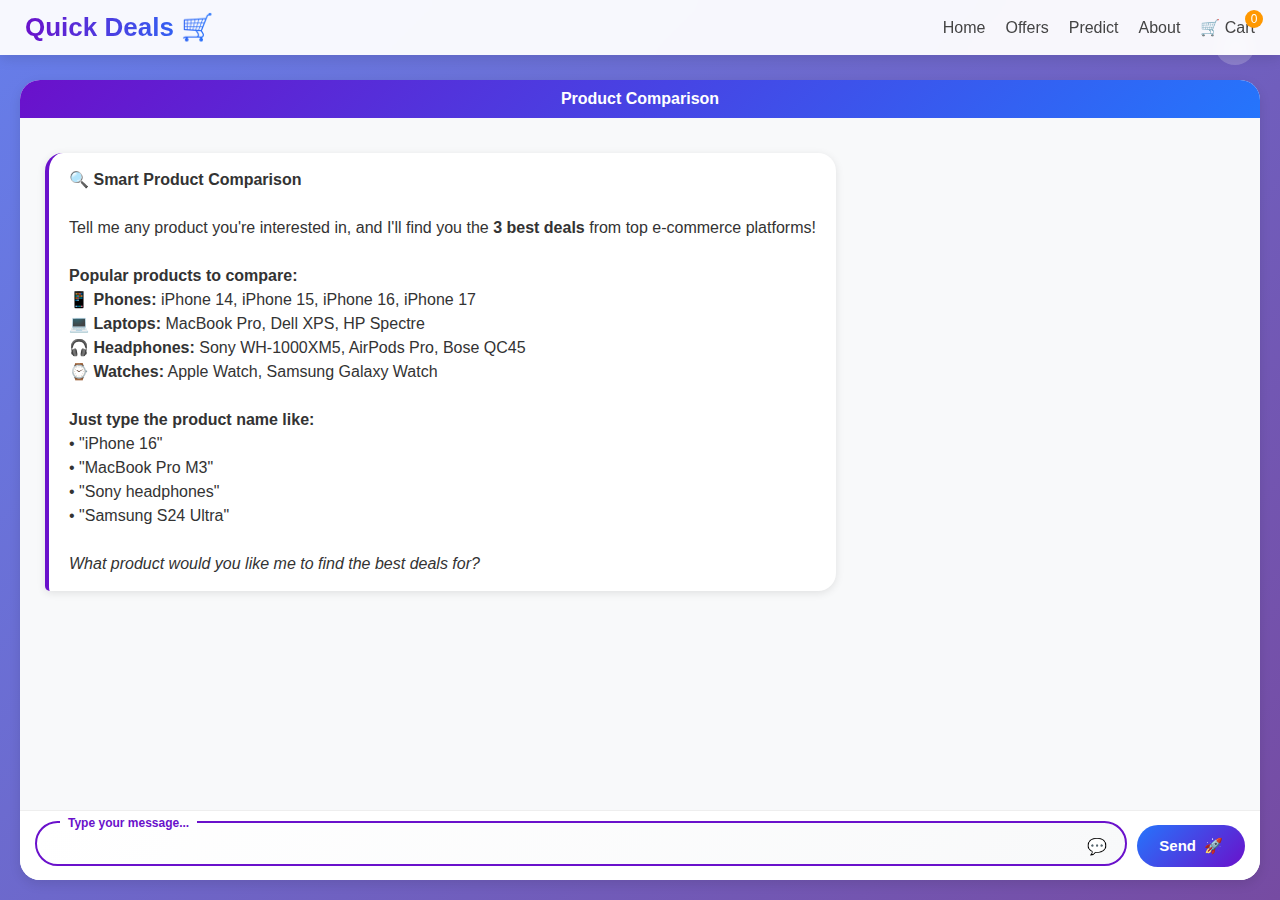
<file: templates/compare.html>
<!DOCTYPE html>
<html lang="en">
  <head>
    <meta charset="UTF-8" />
    <meta name="viewport" content="width=device-width, initial-scale=1.0" />
    <title>Quick Deals – Product Comparison</title>
    <style>
      :root {
        --primary: #6a11cb;
        --secondary: #2575fc;
        --accent: #ff9800;
        --success: #4caf50;
        --warning: #ff5722;
        --light-bg: #f8f9fa;
        --dark-text: #333;
        --light-text: #fff;
        --shadow: 0 4px 12px rgba(0, 0, 0, 0.1);
        --shadow-hover: 0 8px 25px rgba(0, 0, 0, 0.15);
        --transition: all 0.3s cubic-bezier(0.4, 0, 0.2, 1);
        --bounce: all 0.5s cubic-bezier(0.68, -0.55, 0.265, 1.55);
      }

      * {
        box-sizing: border-box;
      }

      body {
        background: linear-gradient(135deg, var(--primary), var(--secondary));
        font-family: "Segoe UI", Tahoma, Geneva, Verdana, sans-serif;
        min-height: 100vh;
        margin: 0;
        display: flex;
        flex-direction: column;
        align-items: center;
        color: var(--dark-text);
        overflow-x: hidden;
      }

      /* Header Styles */
      .header {
        position: fixed;
        top: 0;
        left: 0;
        width: 100%;
        background: rgba(255, 255, 255, 0.95);
        backdrop-filter: blur(10px);
        padding: 12px 25px;
        display: flex;
        justify-content: space-between;
        align-items: center;
        box-shadow: var(--shadow);
        z-index: 1000;
        transition: var(--transition);
      }

      .logo {
        font-size: 26px;
        font-weight: 700;
        background: linear-gradient(90deg, var(--primary), var(--secondary));
        -webkit-background-clip: text;
        background-clip: text;
        color: transparent;
        display: flex;
        align-items: center;
        gap: 8px;
      }

      .nav-links {
        display: flex;
        align-items: center;
      }

      .nav-links a {
        color: #444;
        text-decoration: none;
        margin-left: 20px;
        font-weight: 500;
        transition: var(--transition);
        position: relative;
        font-size: 16px;
        display: flex;
        align-items: center;
        gap: 5px;
      }

      .nav-links a:hover {
        color: var(--primary);
      }

      .nav-links a::after {
        content: "";
        position: absolute;
        bottom: -5px;
        left: 0;
        width: 0;
        height: 2px;
        background: var(--primary);
        transition: var(--transition);
      }

      .nav-links a:hover::after {
        width: 100%;
      }

      .cart-count {
        background: var(--accent);
        color: white;
        border-radius: 50%;
        width: 18px;
        height: 18px;
        font-size: 12px;
        display: flex;
        align-items: center;
        justify-content: center;
        position: absolute;
        top: -8px;
        right: -8px;
      }

      /* Mobile Navigation */
      .mobile-nav {
        display: none;
        flex-direction: column;
        position: relative;
      }

      .hamburger {
        display: none;
        flex-direction: column;
        cursor: pointer;
        padding: 5px;
        gap: 3px;
      }

      .hamburger span {
        width: 25px;
        height: 3px;
        background: var(--primary);
        border-radius: 2px;
        transition: var(--transition);
      }

      .mobile-nav-slider {
        position: fixed;
        top: 0;
        right: -100%;
        width: 280px;
        height: 100vh;
        background: linear-gradient(135deg, #ff6b6b, #ffa726);
        box-shadow: -5px 0 25px rgba(0, 0, 0, 0.2);
        z-index: 2000;
        transition: var(--transition);
        padding: 80px 30px 30px;
        display: flex;
        flex-direction: column;
        gap: 15px;
      }

      .mobile-nav-slider.active {
        right: 0;
      }

      .mobile-nav-slider a {
        color: white;
        text-decoration: none;
        font-size: 18px;
        font-weight: 500;
        padding: 15px 20px;
        border-radius: 10px;
        transition: var(--transition);
        display: flex;
        align-items: center;
        gap: 12px;
        background: rgba(255, 255, 255, 0.1);
        backdrop-filter: blur(10px);
      }

      .mobile-nav-slider a:hover {
        background: rgba(255, 255, 255, 0.2);
        transform: translateX(-5px);
      }

      .close-slider {
        position: absolute;
        top: 20px;
        right: 20px;
        background: rgba(255, 255, 255, 0.2);
        border: none;
        color: white;
        width: 40px;
        height: 40px;
        border-radius: 50%;
        display: flex;
        align-items: center;
        justify-content: center;
        cursor: pointer;
        font-size: 20px;
        transition: var(--transition);
      }

      /* Chat Wrapper */
      .chat-wrapper {
        width: 100%;
        height: 100vh;
        background: linear-gradient(135deg, #667eea 0%, #764ba2 100%);
        padding: 80px 20px 20px;
        display: flex;
        flex-direction: column;
        position: fixed;
        top: 0;
        left: 0;
        z-index: 999;
      }

      .chat-container {
        max-width: 1400px;
        width: 100%;
        height: 100%;
        margin: 0 auto;
        display: flex;
        flex-direction: column;
        background: white;
        border-radius: 20px;
        box-shadow: var(--shadow);
        overflow: hidden;
      }

      .chat-header {
        background: linear-gradient(135deg, var(--primary), var(--secondary));
        color: white;
        padding: 10px 30px;
        text-align: center;
        position: relative;
        overflow: hidden;
      }

      .chat-header::before {
        content: "";
        position: absolute;
        top: 0;
        left: -100%;
        width: 100%;
        height: 100%;
        background: linear-gradient(
          90deg,
          transparent,
          rgba(255, 255, 255, 0.2),
          transparent
        );
        animation: shimmer 3s infinite;
      }

      @keyframes shimmer {
        0% {
          left: -100%;
        }
        100% {
          left: 100%;
        }
      }

      .chat-header h2 {
        margin: 0;
        font-size: 1rem;
        font-weight: 600;
      }

      .chat-main {
        flex: 1;
        display: flex;
        overflow: hidden;
        max-width: 100%;
      }

      .chat-box {
        flex: 1;
        overflow-y: auto;
        padding: 25px;
        display: flex;
        flex-direction: column;
        background: #f8f9fa;
      }

      .bot-message,
      .user-message {
        border-radius: 18px;
        padding: 15px 20px;
        margin: 10px 0;
        max-width: 70%;
        line-height: 1.5;
        animation: fadeIn 0.5s ease;
        position: relative;
        font-size: 16px;
      }

      .bot-message {
        background: white;
        align-self: flex-start;
        border-bottom-left-radius: 5px;
        box-shadow: 0 2px 8px rgba(0, 0, 0, 0.1);
        border-left: 4px solid var(--primary);
      }

      .user-message {
        background: var(--primary);
        color: var(--light-text);
        align-self: flex-end;
        border-bottom-right-radius: 5px;
        box-shadow: 0 2px 8px rgba(106, 17, 203, 0.3);
      }

      /* Products Container */
      .products-container {
        display: flex;
        flex-wrap: wrap;
        gap: 20px;
        margin: 20px 0;
        padding: 10px;
        position: relative;
      }

      .product-card {
        flex: 1 1 calc(33.33% - 20px);
        background: white;
        padding: 20px;
        border-radius: 15px;
        box-shadow: 0 4px 12px rgba(0, 0, 0, 0.1);
        transition: var(--transition);
        border: 1px solid #eee;
        min-width: 250px;
        position: relative;
        overflow: hidden;
        opacity: 0;
        transform: translateY(20px);
        animation: slideUpProduct 0.6s ease forwards;
      }

      .product-card:nth-child(1) {
        animation-delay: 0.1s;
      }
      .product-card:nth-child(2) {
        animation-delay: 0.2s;
      }
      .product-card:nth-child(3) {
        animation-delay: 0.3s;
      }

      @keyframes slideUpProduct {
        to {
          opacity: 1;
          transform: translateY(0);
        }
      }

      .product-card:hover {
        transform: translateY(-5px);
        box-shadow: 0 8px 20px rgba(0, 0, 0, 0.15);
      }

      .product-card strong {
        color: var(--primary);
        font-size: 1.1rem;
        display: block;
        margin-bottom: 10px;
      }

      .product-feature {
        display: flex;
        justify-content: space-between;
        margin: 8px 0;
        padding: 5px 0;
        border-bottom: 1px solid #f0f0f0;
      }

      .feature-name {
        color: #666;
        font-size: 0.9rem;
      }

      .feature-value {
        color: var(--dark-text);
        font-weight: 600;
        font-size: 0.9rem;
      }

      .price-inr {
        color: #2e7d32;
        font-weight: 700;
        font-size: 0.95rem;
      }

      .price-inr::before {
        content: "₹";
        margin-right: 2px;
      }

      .product-score {
        background: linear-gradient(135deg, var(--primary), var(--secondary));
        color: white;
        padding: 8px 12px;
        border-radius: 20px;
        font-size: 0.8rem;
        font-weight: 600;
        text-align: center;
        margin-top: 10px;
      }

      .score-best {
        background: linear-gradient(135deg, #2196f3, #1976d2);
      }
      .score-good {
        background: linear-gradient(135deg, #4caf50, #45a049);
      }
      .score-average {
        background: linear-gradient(135deg, #ff9800, #f57c00);
      }

      .add-to-cart-btn {
        background: linear-gradient(135deg, #ec4899, #8b5cf6);
        color: white;
        border: none;
        padding: 12px 15px;
        border-radius: 8px;
        font-weight: 600;
        cursor: pointer;
        transition: var(--transition);
        margin-top: 15px;
        width: 100%;
        display: flex;
        align-items: center;
        justify-content: center;
        gap: 8px;
      }

      .add-to-cart-btn:hover {
        transform: translateY(-2px);
      }

      .predict-button {
        display: block;
        width: 100%;
        padding: 12px;
        font-size: 1rem;
        font-weight: 600;
        color: var(--light-text);
        background: linear-gradient(135deg, var(--primary), var(--secondary));
        border: none;
        border-radius: 8px;
        margin-top: 20px;
        cursor: pointer;
        transition: var(--transition);
      }

      .predict-button:hover {
        transform: translateY(-2px);
      }

      /* Chat Form */
      .chat-form {
        display: flex;
        padding: 12px 15px;
        background: white;
        border-top: 1px solid #eee;
        gap: 10px;
        align-items: center;
      }

      .input-container {
        position: relative;
        flex: 1;
        display: flex;
      }

      #user-input {
        width: 100%;
        padding: 12px 50px 12px 25px;
        border: 2px solid #e0e0e0;
        border-radius: 30px;
        font-size: 15px;
        transition: var(--bounce);
        background: linear-gradient(135deg, #f8f9fa, #ffffff);
        outline: none;
      }

      #user-input:focus {
        border-color: var(--primary);
        background: linear-gradient(135deg, #ffffff, #f8f9fa);
        transform: translateY(-2px);
      }

      .input-label {
        position: absolute;
        left: 25px;
        top: 50%;
        transform: translateY(-50%);
        color: #9e9e9e;
        font-size: 15px;
        pointer-events: none;
        transition: var(--bounce);
        background: white;
        padding: 0 8px;
      }

      #user-input:focus ~ .input-label,
      #user-input:not(:placeholder-shown) ~ .input-label {
        top: 0;
        font-size: 12px;
        color: var(--primary);
        font-weight: 600;
        transform: translateY(-50%);
      }

      .input-icon {
        position: absolute;
        right: 20px;
        top: 50%;
        transform: translateY(-50%);
        color: #9e9e9e;
        transition: var(--transition);
        pointer-events: none;
      }

      .send-button {
        background: linear-gradient(135deg, var(--secondary), var(--primary));
        color: var(--light-text);
        border: none;
        padding: 12px 22px;
        border-radius: 30px;
        font-weight: 600;
        cursor: pointer;
        transition: var(--bounce);
        display: flex;
        align-items: center;
        gap: 8px;
        font-size: 15px;
      }

      .send-button:hover {
        transform: translateY(-2px);
      }

      .close-chat {
        position: absolute;
        top: 25px;
        right: 25px;
        background: rgba(255, 255, 255, 0.2);
        border: none;
        color: white;
        width: 40px;
        height: 40px;
        border-radius: 50%;
        display: flex;
        align-items: center;
        justify-content: center;
        cursor: pointer;
        transition: var(--transition);
        font-size: 20px;
        z-index: 1001;
      }

      .close-chat:hover {
        background: rgba(255, 255, 255, 0.3);
        transform: rotate(90deg);
      }

      @keyframes fadeIn {
        from {
          opacity: 0;
          transform: translateY(-20px);
        }
        to {
          opacity: 1;
          transform: translateY(0);
        }
      }

      /* Responsive */
      @media (max-width: 768px) {
        .nav-links {
          display: none;
        }

        .mobile-nav {
          display: flex;
        }

        .hamburger {
          display: flex;
        }

        .product-card {
          flex: 1 1 100%;
        }

        .chat-wrapper {
          padding: 70px 10px 10px;
        }

        .chat-container {
          border-radius: 15px;
        }

        .bot-message,
        .user-message {
          max-width: 85%;
          font-size: 14px;
          padding: 12px 16px;
        }

        .chat-form {
          padding: 10px;
          gap: 8px;
        }

        #user-input {
          padding: 10px 45px 10px 20px;
          font-size: 14px;
        }

        .send-button {
          padding: 10px 12px;
          font-size: 14px;
        }

        .send-button .send-text {
          display: none;
        }
      }
    </style>
  </head>
  <body>
    <!-- Header -->
    <div class="header">
      <div class="logo">Quick Deals 🛒</div>
      <div class="nav-links">
        <a href="/">Home</a>
        <a href="#">Offers</a>
        <a href="#">Predict</a>
        <a href="#">About</a>
        <a href="index.html#cart" onclick="showCartPage(); return false;">
          🛒 Cart
          <span class="cart-count" id="cartCount">0</span>
        </a>
      </div>
      <div class="mobile-nav">
        <div class="hamburger" onclick="toggleMobileNav()">
          <span></span>
          <span></span>
          <span></span>
        </div>
        <div class="mobile-nav-slider" id="mobileNavSlider">
          <button class="close-slider" onclick="toggleMobileNav()">×</button>
          <a href="#"><span>🎁</span> Offers</a>
          <a href="/"><span>🏠</span> Home</a>
          <a href="#"><span>🔮</span> Predict</a>
          <a href="#"><span>ℹ️</span> About</a>
          <a href="/cart.html">
            <span>🛒</span> Cart
            <span class="cart-count" id="mobileCartCount">0</span>
          </a>
        </div>
      </div>
    </div>

    <!-- Chat Wrapper -->
    <div class="chat-wrapper">
      <button class="close-chat" onclick="goToHome()">✕</button>
      <div class="chat-container">
        <div class="chat-header">
          <h2>Product Comparison</h2>
        </div>
        <div class="chat-main">
          <div id="chat-box" class="chat-box">
            <div class="bot-message">
              🔍 <strong>Smart Product Comparison</strong><br /><br />

              Tell me any product you're interested in, and I'll find you the
              <strong>3 best deals</strong> from top e-commerce platforms!<br /><br />

              <strong>Popular products to compare:</strong><br />
              📱 <strong>Phones:</strong> iPhone 14, iPhone 15, iPhone 16,
              iPhone 17
              <br />
              💻 <strong>Laptops:</strong> MacBook Pro, Dell XPS, HP Spectre<br />
              🎧 <strong>Headphones:</strong> Sony WH-1000XM5, AirPods Pro, Bose
              QC45<br />
              ⌚ <strong>Watches:</strong> Apple Watch, Samsung Galaxy Watch<br /><br />

              <strong>Just type the product name like:</strong><br />
              • "iPhone 16"<br />
              • "MacBook Pro M3"<br />
              • "Sony headphones"<br />
              • "Samsung S24 Ultra"<br /><br />

              <em
                >What product would you like me to find the best deals for?</em
              >
            </div>
          </div>
        </div>
        <form id="chat-form" class="chat-form">
          <div class="input-container">
            <input
              type="text"
              id="user-input"
              placeholder=" "
              autocomplete="off"
            />
            <span class="input-label">Type your message...</span>
            <div class="input-icon">💬</div>
          </div>
          <button type="submit" class="send-button">
            <span class="send-text">Send</span>
            <span class="send-icon">🚀</span>
          </button>
        </form>
      </div>
    </div>

    <script>
      // Cart functionality
      let cart = JSON.parse(localStorage.getItem("quickDealsCart")) || [];

      function updateCartCount() {
        const cartCount = document.getElementById("cartCount");
        const mobileCartCount = document.getElementById("mobileCartCount");
        if (cartCount) cartCount.textContent = cart.length;
        if (mobileCartCount) mobileCartCount.textContent = cart.length;
      }

      function addToCart(product) {
        const existingProductIndex = cart.findIndex(
          (item) =>
            item.platform === product.platform && item.name === product.name
        );

        if (existingProductIndex === -1) {
          cart.push({
            ...product,
            image: product.image || product.base_image_url,
            quantity: 1,
            addedAt: new Date().toISOString(),
          });
          localStorage.setItem("quickDealsCart", JSON.stringify(cart));
          updateCartCount();
          showCartNotification();
        } else {
          cart[existingProductIndex].quantity += 1;
          localStorage.setItem("quickDealsCart", JSON.stringify(cart));
          updateCartCount();
          showCartNotification();
        }
      }

      function showCartNotification() {
        // Simple notification implementation
        alert("Product added to cart!");
      }

      function goToHome() {
        window.location.href = "/";
      }

      // Mobile Navigation
      function toggleMobileNav() {
        const slider = document.getElementById("mobileNavSlider");
        slider.classList.toggle("active");
      }

      // Chat functionality
      const chatBox = document.getElementById("chat-box");
      const chatForm = document.getElementById("chat-form");
      const userInput = document.getElementById("user-input");

      function addMessage(sender, text) {
        const messageDiv = document.createElement("div");
        messageDiv.className = `${sender}-message`;
        if (sender === "bot") {
          text = text.replace(/\*\*(.*?)\*\*/g, "<strong>$1</strong>");
        }
        messageDiv.innerHTML = text;
        chatBox.appendChild(messageDiv);
        chatBox.scrollTop = chatBox.scrollHeight;
      }

      // Add typing indicator functions
      function addTypingIndicator() {
        if (document.getElementById("typing-indicator")) return;
        const typingDiv = document.createElement("div");
        typingDiv.className = "bot-message";
        typingDiv.id = "typing-indicator";
        typingDiv.innerHTML =
          '<div style="display: flex; gap: 5px; align-items: center;"><div style="width: 8px; height: 8px; background: #666; border-radius: 50%; animation: bounce 1.4s infinite ease-in-out both;"></div><div style="width: 8px; height: 8px; background: #666; border-radius: 50%; animation: bounce 1.4s infinite ease-in-out both; animation-delay: 0.16s;"></div><div style="width: 8px; height: 8px; background: #666; border-radius: 50%; animation: bounce 1.4s infinite ease-in-out both; animation-delay: 0.32s;"></div></div>';
        chatBox.appendChild(typingDiv);
        chatBox.scrollTop = chatBox.scrollHeight;
      }

      function removeTypingIndicator() {
        const indicator = document.getElementById("typing-indicator");
        if (indicator) {
          indicator.remove();
        }
      }

      // Enhanced product search function for specific product names
      // Fixed product search function - removes close match bonus
      function findSpecificProducts(message, allProducts) {
        const query = message.toLowerCase().trim();
        const results = [];

        // Extract numbers from query for version matching (iPhone 16, etc.)
        const queryNumbers = query.match(/\d+/g) || [];
        const queryNumber = queryNumbers.length > 0 ? queryNumbers[0] : null;

        // Search across all categories and products
        for (const [category, products] of Object.entries(allProducts)) {
          for (const product of products) {
            const productName = product.name.toLowerCase();
            let score = 0;

            // 1. Exact match (highest priority)
            if (productName === query) {
              score += 1000;
            }

            // 2. Contains exact query
            if (productName.includes(query)) {
              score += 500;
            }

            // 3. Number matching for versions (iPhone 16, MacBook Pro 16, etc.)
            if (queryNumber) {
              const productNumbers = productName.match(/\d+/g) || [];
              if (productNumbers.includes(queryNumber)) {
                score += 400; // High score for exact number match
              }
            }

            // 4. Word-by-word matching (only for words longer than 2 characters)
            const queryWords = query
              .split(/\s+/)
              .filter((word) => word.length > 2);
            const productWords = productName.split(/\s+/);

            queryWords.forEach((word) => {
              if (productWords.includes(word)) {
                score += 100;
              } else if (productName.includes(word)) {
                score += 50;
              }
            });

            // 5. Brand matching (exact brand must match)
            const brands = [
              "iphone",
              "macbook",
              "samsung",
              "sony",
              "bose",
              "hp",
              "dell",
              "lenovo",
            ];
            brands.forEach((brand) => {
              if (query.includes(brand) && productName.includes(brand)) {
                score += 80;
              }
            });

            // Add to results if score is above threshold
            if (score > 100) {
              results.push({
                ...product,
                searchScore: score,
                category: category,
              });
            }
          }
        }

        // Sort by score and return top 3
        return results
          .sort((a, b) => b.searchScore - a.searchScore)
          .slice(0, 3)
          .map((item) => {
            // Remove searchScore from final product object
            const { searchScore, ...product } = item;
            return product;
          });
      }
      // Price Drop Prediction Modal
      function showPriceDropPrediction(product) {
        // Create modal overlay
        const modalOverlay = document.createElement("div");
        modalOverlay.style.cssText = `
          position: fixed;
          top: 0;
          left: 0;
          width: 100%;
          height: 100%;
          background: rgba(0,0,0,0.5);
          display: flex;
          justify-content: center;
          align-items: center;
          z-index: 10000;
        `;

        // Create modal content
        const modalContent = document.createElement("div");
        modalContent.style.cssText = `
          background: white;
          padding: 30px;
          border-radius: 15px;
          box-shadow: 0 10px 30px rgba(0,0,0,0.3);
          max-width: 400px;
          width: 90%;
          text-align: center;
        `;

        modalContent.innerHTML = `
          <h3 style="color: #6a11cb; margin-bottom: 15px;">🔮 Price Drop Prediction</h3>
          <p style="margin-bottom: 20px; line-height: 1.5;">
            Based on our AI analysis for <strong>${
              product.name || product.platform
            }</strong>:
          </p>
          <div style="background: linear-gradient(135deg, #4CAF50, #45a049); color: white; padding: 15px; border-radius: 10px; margin-bottom: 20px;">
            <div style="font-size: 24px; font-weight: bold; margin-bottom: 5px;">24%</div>
            <div>Probability of price drop in next 7 days</div>
          </div>
          <div style="display: grid; grid-template-columns: 1fr 1fr; gap: 10px; margin-bottom: 20px;">
            <div style="background: #f8f9fa; padding: 10px; border-radius: 8px;">
              <div style="font-weight: bold; color: #6a11cb;">Expected Drop</div>
              <div>₹${Math.floor(
                parseInt(product.price.replace(/[₹,]/g, "")) * 0.15
              )}</div>
            </div>
            <div style="background: #f8f9fa; padding: 10px; border-radius: 8px;">
              <div style="font-weight: bold; color: #6a11cb;">Best Time</div>
              <div>Next Week</div>
            </div>
          </div>
          <button onclick="this.closest('div[style*=\"position: fixed\"]').remove(); showPriceDropNotification()"
            style="background: linear-gradient(135deg, #6a11cb, #2575fc); color: white; border: none; padding: 12px 25px; border-radius: 25px; font-weight: bold; cursor: pointer; width: 100%;">
            Enable Price Alerts
          </button>
        `;

        modalOverlay.appendChild(modalContent);
        document.body.appendChild(modalOverlay);

        // Close modal when clicking outside
        modalOverlay.addEventListener("click", function (e) {
          if (e.target === modalOverlay) {
            modalOverlay.remove();
          }
        });
      }

      // Green notification for left side
      function showPriceDropNotification() {
        const notification = document.createElement("div");
        notification.style.cssText = `
          position: fixed;
          top: 100px;
          left: 20px;
          background: linear-gradient(135deg, #4CAF50, #45a049);
          color: white;
          padding: 15px 20px;
          border-radius: 10px;
          box-shadow: 0 5px 15px rgba(76, 175, 80, 0.3);
          z-index: 1000;
          display: flex;
          align-items: center;
          gap: 10px;
          animation: slideInLeft 0.5s ease;
        `;

        notification.innerHTML = `
          <span style="font-size: 20px;">🔔</span>
          <div>
            <div style="font-weight: bold;">Price Alert Set!</div>
            <div style="font-size: 12px;">We'll notify you of price drops</div>
          </div>
        `;

        document.body.appendChild(notification);

        // Remove notification after 3 seconds
        setTimeout(() => {
          notification.style.animation = "slideOutLeft 0.5s ease";
          setTimeout(() => {
            if (notification.parentNode) {
              notification.parentNode.removeChild(notification);
            }
          }, 500);
        }, 3000);
      }

      // Add CSS for animations
      const style = document.createElement("style");
      style.textContent = `
        @keyframes bounce {
          0%, 80%, 100% { transform: scale(0); }
          40% { transform: scale(1); }
        }

        @keyframes slideInLeft {
          from {
            transform: translateX(-100px);
            opacity: 0;
          }
          to {
            transform: translateX(0);
            opacity: 1;
          }
        }

        @keyframes slideOutLeft {
          from {
            transform: translateX(0);
            opacity: 1;
          }
          to {
            transform: translateX(-100px);
            opacity: 0;
          }
        }

        .predict-price-btn {
          background: linear-gradient(135deg, #ff6b6b, #ffa726);
          color: white;
          border: none;
          padding: 12px 20px;
          border-radius: 25px;
          font-weight: 600;
          cursor: pointer;
          transition: all 0.3s ease;
          margin-top: 15px;
          width: 100%;
          display: flex;
          align-items: center;
          justify-content: center;
          gap: 8px;
          box-shadow: 0 4px 15px rgba(255, 107, 107, 0.3);
        }

        .predict-price-btn:hover {
          transform: translateY(-2px);
          box-shadow: 0 6px 20px rgba(255, 107, 107, 0.4);
        }
      `;
      document.head.appendChild(style);

      function getScoreRating(score) {
        // Only Good and Best - no Average
        if (score >= 8.5) return { text: "Best", class: "score-best" };
        return { text: "Good", class: "score-good" };
      }

      // Helper function to get category images
      function getCategoryImage(category) {
        const categoryImages = {
          phones:
            "https://images.unsplash.com/photo-1511707171634-5f897ff02aa9?ixlib=rb-4.0.3&ixid=M3wxMjA3fDB8MHxzZWFyY2h8M3x8cGhvbmV8ZW58MHx8MHx8fDA%3D&w=1000&q=80",
          laptops:
            "https://images.unsplash.com/photo-1496181133206-80ce9b88a853?ixlib=rb-4.0.3&ixid=M3wxMjA3fDB8MHxzZWFyY2h8Mnx8bGFwdG9wfGVufDB8fDB8fHww&w=1000&q=80",
          headphones:
            "https://images.unsplash.com/photo-1505740420928-5e560c06d30e?ixlib=rb-4.0.3&ixid=M3wxMjA3fDB8MHxzZWFyY2h8M3x8aGVhZHBob25lc3xlbnwwfHwwfHx8MA%3D%3D&w=1000&q=80",
          smartwatches:
            "https://images.unsplash.com/photo-1544117519-31a4b719223d?ixlib=rb-4.0.3&ixid=M3wxMjA3fDB8MHxzZWFyY2h8Mnx8c21hcnR3YXRjaHxlbnwwfHwwfHx8MA%3D%3D&w=1000&q=80",
        };
        return (
          categoryImages[category] ||
          "https://images.unsplash.com/photo-1563013541-5a61e9a60656?w=500&q=80"
        );
      }

      function renderProductComparison(data) {
        const container = document.createElement("div");
        container.className = "bot-message";

        let headerHtml = "";
        if (data.image) {
          headerHtml += `<img src="${data.image}" alt="Product" style="width: 100%; max-width: 200px; border-radius: 10px; margin-bottom: 15px; display: block; margin-left: auto; margin-right: auto;">`;
        }
        if (data.description) {
          headerHtml += `<p style="margin-bottom: 20px; text-align: center; line-height: 1.5; font-weight: 500;">${data.description}</p>`;
        }

        let productsHtml = data.products
          .map((p) => {
            // Generate scores between 8.0 and 10.0 to ensure only Good and Best
            const randomScore = Math.random() * 2 + 8.0; // 8.0 to 10.0
            const scoreRating = getScoreRating(randomScore);

            let specsHtml = "";
            // Handle both specs object and individual properties
            if (p.specs && typeof p.specs === "object") {
              for (const [key, value] of Object.entries(p.specs)) {
                specsHtml += `
                  <div class="product-feature">
                    <span class="feature-name">${key}</span>
                    <span class="feature-value">${value}</span>
                  </div>
                `;
              }
            } else {
              // Fallback to individual properties if specs object doesn't exist
              specsHtml = `
                <div class="product-feature">
                  <span class="feature-name">Price</span>
                  <span class="feature-value price-inr">${p.price.replace(
                    /[₹,]/g,
                    ""
                  )}</span>
                </div>
                <div class="product-feature">
                  <span class="feature-name">Rating</span>
                  <span class="feature-value">${p.rating} ★</span>
                </div>
                <div class="product-feature">
                  <span class="feature-name">Delivery</span>
                  <span class="feature-value">${
                    p.delivery_in_days || "N/A"
                  } days</span>
                </div>
                <div class="product-feature">
                  <span class="feature-name">Trusted Seller</span>
                  <span class="feature-value">${
                    p.is_trusted ? "✅ Yes" : "❌ No"
                  }</span>
                </div>
              `;
            }

            const cartProductData = {
              ...p,
              score: randomScore,
              image: data.image,
              name: p.name || p.product_name || p.platform + " Product",
              specs: p.specs || {
                Platform: p.platform,
                Rating: p.rating + " ★",
                Delivery: (p.delivery_in_days || "N/A") + " days",
                "Trusted Seller": p.is_trusted ? "Yes" : "No",
              },
            };

            return `
              <div class="product-card">
                <strong>${p.name || p.platform}</strong>
                <div class="product-feature">
                  <span class="feature-name">Platform</span>
                  <span class="feature-value">${p.platform}</span>
                </div>
                <div class="product-feature">
                  <span class="feature-name">Price</span>
                  <span class="feature-value price-inr">${p.price.replace(
                    /[₹,]/g,
                    ""
                  )}</span>
                </div>
                ${specsHtml}
                <div class="product-score ${scoreRating.class}">
                  Our Score: ${scoreRating.text}
                </div>
                <button class="add-to-cart-btn" onclick="addToCart(${JSON.stringify(
                  cartProductData
                ).replace(/"/g, "&quot;")})">
                  + Add to Cart
                </button>
                <button class="predict-price-btn" onclick="showPriceDropPrediction(${JSON.stringify(
                  cartProductData
                ).replace(/"/g, "&quot;")})">
                  🔮 Predict Price Drop
                </button>
              </div>
            `;
          })
          .join("");

        container.innerHTML = `
          ${headerHtml}
          <div style="text-align: center; margin-bottom: 20px; padding: 15px; background: linear-gradient(135deg, #667eea, #764ba2); color: white; border-radius: 10px;">
            <strong>🎯 Best Deals Comparison</strong><br>
            Top ${data.products.length} offers from different platforms
          </div>
          <div class="products-container">
            ${productsHtml}
          </div>
        `;
        chatBox.appendChild(container);
        chatBox.scrollTop = chatBox.scrollHeight;
      }

      // Enhanced chat form submission for specific product search
      chatForm.addEventListener("submit", async function (e) {
        e.preventDefault();
        const message = userInput.value.trim();
        if (!message) return;

        addMessage("user", message);
        userInput.value = "";

        try {
          // Show typing indicator
          addTypingIndicator();

          // First, try to fetch all products from product.json for local search
          let foundProducts = [];
          try {
            const productsResponse = await fetch("/products.json");
            if (productsResponse.ok) {
              const allProducts = await productsResponse.json();
              foundProducts = findSpecificProducts(message, allProducts);
            }
          } catch (error) {
            console.log("Local product search failed, trying API...");
          }

          // Remove typing indicator
          removeTypingIndicator();

          if (foundProducts.length > 0) {
            // Products found locally - display them
            addMessage(
              "bot",
              `🔍 Found ${foundProducts.length} matching products for "${message}":`
            );

            const comparisonData = {
              image: getCategoryImage(foundProducts[0].category),
              description: `Comparison results for: ${message}`,
              products: foundProducts,
            };

            renderProductComparison(comparisonData);
          } else {
            // No products found locally - try the AI backend
            addMessage(
              "bot",
              `🔍 Searching for "${message}" in our extended database...`
            );

            // Show typing indicator again for API call
            addTypingIndicator();

            const response = await fetch("/chat", {
              method: "POST",
              headers: {
                "Content-Type": "application/json",
              },
              body: JSON.stringify({
                message: message,
              }),
            });

            if (!response.ok) {
              throw new Error(`HTTP error! status: ${response.status}`);
            }

            const data = await response.json();
            removeTypingIndicator();

            if (data.products && data.products.length > 0) {
              renderProductComparison(data);
            } else {
              addMessage(
                "bot",
                "❌ Sorry, I couldn't find that specific product in our database. Try searching for products like 'iPhone 16', 'MacBook Pro', 'Sony WH-1000XM5', etc."
              );
            }
          }
        } catch (error) {
          removeTypingIndicator();
          console.error("Error searching products:", error);
          addMessage(
            "bot",
            "❌ Sorry, I encountered an error while searching our product database. Please try again."
          );
        }
      });

      // Initialize
      document.addEventListener("DOMContentLoaded", function () {
        updateCartCount();
        // Focus on chat input
        setTimeout(() => {
          document.getElementById("user-input").focus();
        }, 500);
      });
    </script>
  </body>
</html>
</file>
